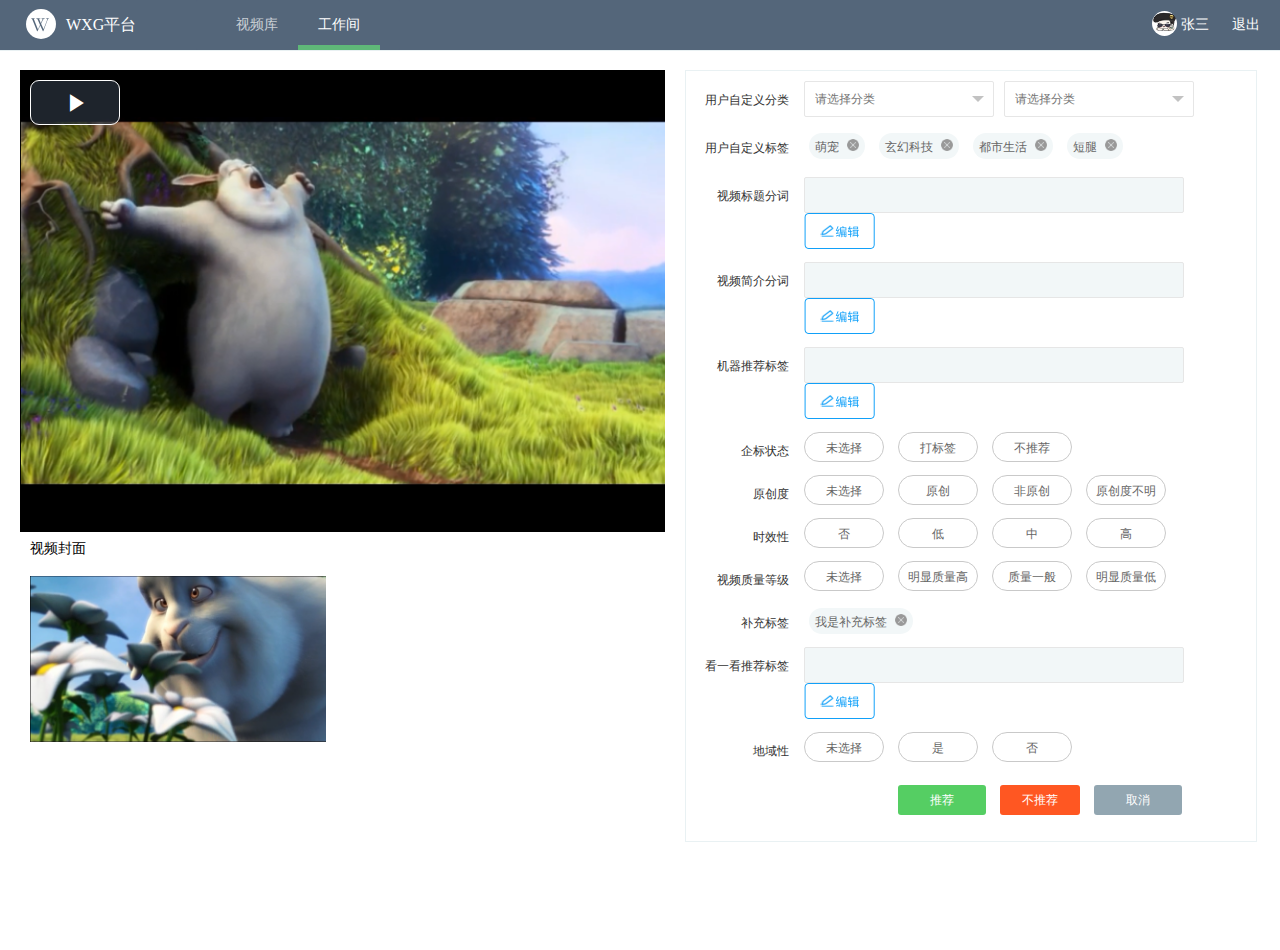
<file: videoform.html>
<!DOCTYPE html>
<html lang="en">

<head>
	<meta charset="UTF-8">
	<meta http-equiv="X-UA-Compatible" content="ie=edge">
	<title>视频审核</title>
	<link rel="stylesheet" href="./lib/layui/css/layui.css">
	<link rel="stylesheet" href="./css/reset.css">
	<link rel="stylesheet" href="./css/videoform.css">
	<script src="./lib/jquery-3.3.1.min.js"></script>
	<script src="./lib/layui/layui.all.js"></script>
	<script src="./lib/layui/layui.js"></script>
	<script src="./lib/layui/lay/modules/form.js"></script>


	<!-- 如果返回的视频格式video不支持在当前浏览器中播放就用flash播放 -->
	<link href="css/video-js.min.css" rel="stylesheet">
	<script src="lib/video.min.js"></script>
</head>

<body>
	<div class="header">
		<div class="logo"><span class="logopng"></span><a href="./vidLeoibrary.html">WXG平台</a></div>
		<ul class="layui-nav layui-bg-cyan">
			<li class="layui-nav-item"><a href="./videoLibrary.html">视频库</a></li>
			<li class="layui-nav-item  layui-this"><a href="workShop.html">工作间</a></li>
		</ul>
		<div class="userinfo">

			<img src="images/userytm.png" style="position: relative; top: 7px;width:25px;height:25px;border-radius: 15px;">
			<span class="username">张三</span>
			<a class="out" href="./index.html">退出</a>
		</div>
	</div>
	<div class="content clearfix">
		<div class="right fr">
			<div class="video fl">
				<video id="example_video_1" class="video-js vjs-default-skin" controls preload="none" poster="./images/12.jpg" data-setup="{}">
					<source src="./video/video.mp4">
					<track kind="captions" src="demo.captions.vtt" srclang="en" label="English"></track>
					<!-- Tracks need an ending tag thanks to IE9 -->
					<track kind="subtitles" src="demo.captions.vtt" srclang="en" label="English"></track>
					<!-- Tracks need an ending tag thanks to IE9 -->
					</video>
					<div class="picture">
						<h3>视频封面</h3>
						<img src="./images/11.png" alt="" width="296px" height="166px;">
					</div>
				</div>
			<div class="formdefault fl">
				<form class="layui-form" action="">
					<div class="layui-form-item">
						<label class="layui-form-label">用户自定义分类</label>
						<div class="layui-input-inline">
							<select name="quiz1">
								<option value="" selected="">请选择分类</option>
								<option value="爱情">爱情</option>
								<option value="惊悚">惊悚</option>
								<option value="古代">古代</option>
							</select>
						</div>
						<div class="layui-input-inline">
							<select name="quiz2">
								<option value="" selected="">请选择分类</option>
								<option value="神话">神话</option>
								<option value="香蜜沉沉烬如霜">香蜜沉沉烬如霜</option>
								<option value="成龙电影">成龙电影</option>
								<option value="甜蜜蜜">甜蜜蜜</option>
								<option value="支付宝">支付宝</option>
							</select>
						</div>
					</div>
					<div class="layui-form-item">
						<label class="layui-form-label">用户自定义标签</label>
						<div class="iconself">
							<span>萌宠</span>
							<i class="del"></i>
						</div>
						<div class="iconself">
							<span>玄幻科技</span>
							<i class="del"></i>
						</div>
						<div class="iconself">
							<span>都市生活</span>
							<i class="del"></i>
						</div>
						<div class="iconself">
							<span>短腿</span>
							<i class="del"></i>
						</div>
					</div>
					<div class="layui-form-item">
						<label class="layui-form-label">视频标题分词</label>
						<div class="layui-input-inline layinp">
							<input type="text" name="title" class="layui-input layui-disabled" disabled>
						</div>
						<a href="javascript:;" class="edit"></a>
					</div>
					<div class="layui-form-item">
						<label class="layui-form-label">视频简介分词</label>
						<div class="layui-input-inline layinp">
							<input type="text" name="title" class="layui-input layui-disabled" disabled>
						</div>
						<a href="javascript:;" class="edit"></a>
					</div>
					<div class="layui-form-item">
						<label class="layui-form-label">机器推荐标签</label>
						<div class="layui-input-inline layinp">
							<input type="text" name="title" class="layui-input layui-disabled" disabled>
						</div>
						<a href="javascript:;" class="edit"></a>
					</div>
					<div class="layui-form-item marbot">
						<label class="layui-form-label">企标状态</label>
						<button type="button" class="layui-btn layui-btn-radius layui-btn-primary selectbtn">未选择</button>
						<button type="button" class="layui-btn layui-btn-radius layui-btn-primary selectbtn">打标签</button>
						<button type="button" class="layui-btn layui-btn-radius layui-btn-primary selectbtn">不推荐</button>
					</div>
					<div class="layui-form-item marbot">
						<label class="layui-form-label">原创度</label>
						<button type="button" class="layui-btn layui-btn-radius layui-btn-primary selectbtn">未选择</button>
						<button type="button" class="layui-btn layui-btn-radius layui-btn-primary selectbtn">原创</button>
						<button type="button" class="layui-btn layui-btn-radius layui-btn-primary selectbtn">非原创</button>
						<button type="button" class="layui-btn layui-btn-radius layui-btn-primary selectbtn">原创度不明</button>
					</div>
					<div class="layui-form-item marbot">
						<label class="layui-form-label">时效性</label>
						<button type="button" class="layui-btn layui-btn-radius layui-btn-primary selectbtn">否</button>
						<button type="button" class="layui-btn layui-btn-radius layui-btn-primary selectbtn">低</button>
						<button type="button" class="layui-btn layui-btn-radius layui-btn-primary selectbtn">中</button>
						<button type="button" class="layui-btn layui-btn-radius layui-btn-primary selectbtn">高</button>
					</div>
					<div class="layui-form-item marbot">
						<label class="layui-form-label">视频质量等级</label>
						<button type="button" class="layui-btn layui-btn-radius layui-btn-primary selectbtn">未选择</button>
						<button type="button" class="layui-btn layui-btn-radius layui-btn-primary selectbtn">明显质量高</button>
						<button type="button" class="layui-btn layui-btn-radius layui-btn-primary selectbtn">质量一般</button>
						<button type="button" class="layui-btn layui-btn-radius layui-btn-primary selectbtn">明显质量低</button>
					</div>
					<div class="layui-form-item marbot">
						<label class="layui-form-label">补充标签</label>
						<div class="iconself">
							<span>我是补充标签</span>
							<i class="del"></i>
						</div>
					</div>
					<div class="layui-form-item">
						<label class="layui-form-label">看一看推荐标签</label>
						<div class="layui-input-inline layinp">
							<input type="text" name="title" class="layui-input layui-disabled" disabled>
						</div>
						<a href="javascript:;" class="edit"></a>
					</div>
					<div class="layui-form-item">
						<label class="layui-form-label marbot">地域性</label>
						<button type="button" class="layui-btn layui-btn-radius layui-btn-primary selectbtn">未选择</button>
						<button type="button" class="layui-btn layui-btn-radius layui-btn-primary selectbtn">是</button>
						<button type="button" class="layui-btn layui-btn-radius layui-btn-primary selectbtn">否</button>
					</div>
					<div class="layui-form-item">
						<div class="layui-input-block formsubmit">
						  <a class="layui-btn submitbtn" href="./workShop.html">推荐</a>
						  <a class="layui-btn layui-btn-danger alert" href="javascript:;">不推荐</a>
						  <a class="layui-btn cancelbtn">取消</a>
						</div>
					  </div>
				</form>
			</div>
		</div>
	</div>
</body>
<script src="./js/videoform.js"></script>

</html>
</file>
<file: lib/layui/css/layui.css>
/** layui-v2.3.0 MIT License By https://www.layui.com */
 .layui-inline,img{display:inline-block;vertical-align:middle}.layui-rate,li{list-style:none}h1,h2,h3,h4,h5,h6{font-weight:400}.layui-edge,.layui-header,.layui-inline,.layui-main{position:relative}.layui-btn,.layui-edge,.layui-inline,img{vertical-align:middle}.layui-btn,.layui-disabled,.layui-icon,.layui-unselect{-webkit-user-select:none;-ms-user-select:none;-moz-user-select:none}blockquote,body,button,dd,div,dl,dt,form,h1,h2,h3,h4,h5,h6,input,li,ol,p,pre,td,textarea,th,ul{margin:0;padding:0;-webkit-tap-highlight-color:rgba(0,0,0,0)}a:active,a:hover{outline:0}img{border:none}table{border-collapse:collapse;border-spacing:0}h4,h5,h6{font-size:100%}button,input,optgroup,option,select,textarea{font-family:inherit;font-size:inherit;font-style:inherit;font-weight:inherit;outline:0}pre{white-space:pre-wrap;white-space:-moz-pre-wrap;white-space:-pre-wrap;white-space:-o-pre-wrap;word-wrap:break-word}body{line-height:24px;font:14px Helvetica Neue,Helvetica,PingFang SC,\5FAE\8F6F\96C5\9ED1,Tahoma,Arial,sans-serif}hr{height:1px;margin:10px 0;border:0;clear:both}a{color:#333;text-decoration:none}a:hover{color:#777}a cite{font-style:normal;*cursor:pointer}.layui-border-box,.layui-border-box *{box-sizing:border-box}.layui-box,.layui-box *{box-sizing:content-box}.layui-clear{clear:both;*zoom:1}.layui-clear:after{content:'\20';clear:both;*zoom:1;display:block;height:0}.layui-inline{*display:inline;*zoom:1}.layui-edge{display:inline-block;width:0;height:0;border-width:6px;border-style:dashed;border-color:transparent;overflow:hidden}.layui-edge-top{top:-4px;border-bottom-color:#999;border-bottom-style:solid}.layui-edge-right{border-left-color:#999;border-left-style:solid}.layui-edge-bottom{top:2px;border-top-color:#999;border-top-style:solid}.layui-edge-left{border-right-color:#999;border-right-style:solid}.layui-elip{text-overflow:ellipsis;overflow:hidden;white-space:nowrap}.layui-disabled,.layui-disabled:hover{color:#d2d2d2!important;cursor:not-allowed!important}.layui-circle{border-radius:100%}.layui-show{display:block!important}.layui-hide{display:none!important}@font-face{font-family:layui-icon;src:url(../font/iconfont.eot?v=230);src:url(../font/iconfont.eot?v=230#iefix) format('embedded-opentype'),url(../font/iconfont.svg?v=230#iconfont) format('svg'),url(../font/iconfont.woff?v=230) format('woff'),url(../font/iconfont.ttf?v=230) format('truetype')}.layui-icon{font-family:layui-icon!important;font-size:16px;font-style:normal;-webkit-font-smoothing:antialiased;-moz-osx-font-smoothing:grayscale}.layui-icon-reply-fill:before{content:"\e611"}.layui-icon-set-fill:before{content:"\e614"}.layui-icon-menu-fill:before{content:"\e60f"}.layui-icon-search:before{content:"\e615"}.layui-icon-share:before{content:"\e641"}.layui-icon-set-sm:before{content:"\e620"}.layui-icon-engine:before{content:"\e628"}.layui-icon-close:before{content:"\1006"}.layui-icon-close-fill:before{content:"\1007"}.layui-icon-chart-screen:before{content:"\e629"}.layui-icon-star:before{content:"\e600"}.layui-icon-circle-dot:before{content:"\e617"}.layui-icon-chat:before{content:"\e606"}.layui-icon-release:before{content:"\e609"}.layui-icon-list:before{content:"\e60a"}.layui-icon-chart:before{content:"\e62c"}.layui-icon-ok-circle:before{content:"\1005"}.layui-icon-layim-theme:before{content:"\e61b"}.layui-icon-table:before{content:"\e62d"}.layui-icon-right:before{content:"\e602"}.layui-icon-left:before{content:"\e603"}.layui-icon-cart-simple:before{content:"\e698"}.layui-icon-face-cry:before{content:"\e69c"}.layui-icon-face-smile:before{content:"\e6af"}.layui-icon-survey:before{content:"\e6b2"}.layui-icon-tree:before{content:"\e62e"}.layui-icon-upload-circle:before{content:"\e62f"}.layui-icon-add-circle:before{content:"\e61f"}.layui-icon-download-circle:before{content:"\e601"}.layui-icon-templeate-1:before{content:"\e630"}.layui-icon-util:before{content:"\e631"}.layui-icon-face-surprised:before{content:"\e664"}.layui-icon-edit:before{content:"\e642"}.layui-icon-speaker:before{content:"\e645"}.layui-icon-down:before{content:"\e61a"}.layui-icon-file:before{content:"\e621"}.layui-icon-layouts:before{content:"\e632"}.layui-icon-rate-half:before{content:"\e6c9"}.layui-icon-add-circle-fine:before{content:"\e608"}.layui-icon-prev-circle:before{content:"\e633"}.layui-icon-read:before{content:"\e705"}.layui-icon-404:before{content:"\e61c"}.layui-icon-carousel:before{content:"\e634"}.layui-icon-help:before{content:"\e607"}.layui-icon-code-circle:before{content:"\e635"}.layui-icon-water:before{content:"\e636"}.layui-icon-username:before{content:"\e66f"}.layui-icon-find-fill:before{content:"\e670"}.layui-icon-about:before{content:"\e60b"}.layui-icon-location:before{content:"\e715"}.layui-icon-up:before{content:"\e619"}.layui-icon-pause:before{content:"\e651"}.layui-icon-date:before{content:"\e637"}.layui-icon-layim-uploadfile:before{content:"\e61d"}.layui-icon-delete:before{content:"\e640"}.layui-icon-play:before{content:"\e652"}.layui-icon-top:before{content:"\e604"}.layui-icon-friends:before{content:"\e612"}.layui-icon-refresh-3:before{content:"\e9aa"}.layui-icon-ok:before{content:"\e605"}.layui-icon-layer:before{content:"\e638"}.layui-icon-face-smile-fine:before{content:"\e60c"}.layui-icon-dollar:before{content:"\e659"}.layui-icon-group:before{content:"\e613"}.layui-icon-layim-download:before{content:"\e61e"}.layui-icon-picture-fine:before{content:"\e60d"}.layui-icon-link:before{content:"\e64c"}.layui-icon-diamond:before{content:"\e735"}.layui-icon-log:before{content:"\e60e"}.layui-icon-rate-solid:before{content:"\e67a"}.layui-icon-fonts-del:before{content:"\e64f"}.layui-icon-unlink:before{content:"\e64d"}.layui-icon-fonts-clear:before{content:"\e639"}.layui-icon-triangle-r:before{content:"\e623"}.layui-icon-circle:before{content:"\e63f"}.layui-icon-radio:before{content:"\e643"}.layui-icon-align-center:before{content:"\e647"}.layui-icon-align-right:before{content:"\e648"}.layui-icon-align-left:before{content:"\e649"}.layui-icon-loading-1:before{content:"\e63e"}.layui-icon-return:before{content:"\e65c"}.layui-icon-fonts-strong:before{content:"\e62b"}.layui-icon-upload:before{content:"\e67c"}.layui-icon-dialogue:before{content:"\e63a"}.layui-icon-video:before{content:"\e6ed"}.layui-icon-headset:before{content:"\e6fc"}.layui-icon-cellphone-fine:before{content:"\e63b"}.layui-icon-add-1:before{content:"\e654"}.layui-icon-face-smile-b:before{content:"\e650"}.layui-icon-fonts-html:before{content:"\e64b"}.layui-icon-form:before{content:"\e63c"}.layui-icon-cart:before{content:"\e657"}.layui-icon-camera-fill:before{content:"\e65d"}.layui-icon-tabs:before{content:"\e62a"}.layui-icon-fonts-code:before{content:"\e64e"}.layui-icon-fire:before{content:"\e756"}.layui-icon-set:before{content:"\e716"}.layui-icon-fonts-u:before{content:"\e646"}.layui-icon-triangle-d:before{content:"\e625"}.layui-icon-tips:before{content:"\e702"}.layui-icon-picture:before{content:"\e64a"}.layui-icon-more-vertical:before{content:"\e671"}.layui-icon-flag:before{content:"\e66c"}.layui-icon-loading:before{content:"\e63d"}.layui-icon-fonts-i:before{content:"\e644"}.layui-icon-refresh-1:before{content:"\e666"}.layui-icon-rmb:before{content:"\e65e"}.layui-icon-home:before{content:"\e68e"}.layui-icon-user:before{content:"\e770"}.layui-icon-notice:before{content:"\e667"}.layui-icon-login-weibo:before{content:"\e675"}.layui-icon-voice:before{content:"\e688"}.layui-icon-upload-drag:before{content:"\e681"}.layui-icon-login-qq:before{content:"\e676"}.layui-icon-snowflake:before{content:"\e6b1"}.layui-icon-file-b:before{content:"\e655"}.layui-icon-template:before{content:"\e663"}.layui-icon-auz:before{content:"\e672"}.layui-icon-console:before{content:"\e665"}.layui-icon-app:before{content:"\e653"}.layui-icon-prev:before{content:"\e65a"}.layui-icon-website:before{content:"\e7ae"}.layui-icon-next:before{content:"\e65b"}.layui-icon-component:before{content:"\e857"}.layui-icon-more:before{content:"\e65f"}.layui-icon-login-wechat:before{content:"\e677"}.layui-icon-shrink-right:before{content:"\e668"}.layui-icon-spread-left:before{content:"\e66b"}.layui-icon-camera:before{content:"\e660"}.layui-icon-note:before{content:"\e66e"}.layui-icon-refresh:before{content:"\e669"}.layui-icon-female:before{content:"\e661"}.layui-icon-male:before{content:"\e662"}.layui-icon-password:before{content:"\e673"}.layui-icon-senior:before{content:"\e674"}.layui-icon-theme:before{content:"\e66a"}.layui-icon-tread:before{content:"\e6c5"}.layui-icon-praise:before{content:"\e6c6"}.layui-icon-star-fill:before{content:"\e658"}.layui-icon-rate:before{content:"\e67b"}.layui-icon-template-1:before{content:"\e656"}.layui-icon-vercode:before{content:"\e679"}.layui-icon-cellphone:before{content:"\e678"}.layui-icon-screen-full:before{content:"\e622"}.layui-icon-screen-restore:before{content:"\e758"}.layui-main{width:1140px;margin:0 auto}.layui-header{z-index:1000;height:60px}.layui-header a:hover{transition:all .5s;-webkit-transition:all .5s}.layui-side{position:fixed;left:0;top:0;bottom:0;z-index:999;width:200px;overflow-x:hidden}.layui-side-scroll{position:relative;width:220px;height:100%;overflow-x:hidden}.layui-body{position:absolute;left:200px;right:0;top:0;bottom:0;z-index:998;width:auto;overflow:hidden;overflow-y:auto;box-sizing:border-box}.layui-layout-body{overflow:hidden}.layui-layout-admin .layui-header{background-color:#23262E}.layui-layout-admin .layui-side{top:60px;width:200px;overflow-x:hidden}.layui-layout-admin .layui-body{top:60px;bottom:44px}.layui-layout-admin .layui-main{width:auto;margin:0 15px}.layui-layout-admin .layui-footer{position:fixed;left:200px;right:0;bottom:0;height:44px;line-height:44px;padding:0 15px;background-color:#eee}.layui-layout-admin .layui-logo{position:absolute;left:0;top:0;width:200px;height:100%;line-height:60px;text-align:center;color:#009688;font-size:16px}.layui-layout-admin .layui-header .layui-nav{background:0 0}.layui-layout-left{position:absolute!important;left:200px;top:0}.layui-layout-right{position:absolute!important;right:0;top:0}.layui-container{position:relative;margin:0 auto;padding:0 15px;box-sizing:border-box}.layui-fluid{position:relative;margin:0 auto;padding:0 15px}.layui-row:after,.layui-row:before{content:'';display:block;clear:both}.layui-col-lg1,.layui-col-lg10,.layui-col-lg11,.layui-col-lg12,.layui-col-lg2,.layui-col-lg3,.layui-col-lg4,.layui-col-lg5,.layui-col-lg6,.layui-col-lg7,.layui-col-lg8,.layui-col-lg9,.layui-col-md1,.layui-col-md10,.layui-col-md11,.layui-col-md12,.layui-col-md2,.layui-col-md3,.layui-col-md4,.layui-col-md5,.layui-col-md6,.layui-col-md7,.layui-col-md8,.layui-col-md9,.layui-col-sm1,.layui-col-sm10,.layui-col-sm11,.layui-col-sm12,.layui-col-sm2,.layui-col-sm3,.layui-col-sm4,.layui-col-sm5,.layui-col-sm6,.layui-col-sm7,.layui-col-sm8,.layui-col-sm9,.layui-col-xs1,.layui-col-xs10,.layui-col-xs11,.layui-col-xs12,.layui-col-xs2,.layui-col-xs3,.layui-col-xs4,.layui-col-xs5,.layui-col-xs6,.layui-col-xs7,.layui-col-xs8,.layui-col-xs9{position:relative;display:block;box-sizing:border-box}.layui-col-xs1,.layui-col-xs10,.layui-col-xs11,.layui-col-xs12,.layui-col-xs2,.layui-col-xs3,.layui-col-xs4,.layui-col-xs5,.layui-col-xs6,.layui-col-xs7,.layui-col-xs8,.layui-col-xs9{float:left}.layui-col-xs1{width:8.33333333%}.layui-col-xs2{width:16.66666667%}.layui-col-xs3{width:25%}.layui-col-xs4{width:33.33333333%}.layui-col-xs5{width:41.66666667%}.layui-col-xs6{width:50%}.layui-col-xs7{width:58.33333333%}.layui-col-xs8{width:66.66666667%}.layui-col-xs9{width:75%}.layui-col-xs10{width:83.33333333%}.layui-col-xs11{width:91.66666667%}.layui-col-xs12{width:100%}.layui-col-xs-offset1{margin-left:8.33333333%}.layui-col-xs-offset2{margin-left:16.66666667%}.layui-col-xs-offset3{margin-left:25%}.layui-col-xs-offset4{margin-left:33.33333333%}.layui-col-xs-offset5{margin-left:41.66666667%}.layui-col-xs-offset6{margin-left:50%}.layui-col-xs-offset7{margin-left:58.33333333%}.layui-col-xs-offset8{margin-left:66.66666667%}.layui-col-xs-offset9{margin-left:75%}.layui-col-xs-offset10{margin-left:83.33333333%}.layui-col-xs-offset11{margin-left:91.66666667%}.layui-col-xs-offset12{margin-left:100%}@media screen and (max-width:768px){.layui-hide-xs{display:none!important}.layui-show-xs-block{display:block!important}.layui-show-xs-inline{display:inline!important}.layui-show-xs-inline-block{display:inline-block!important}}@media screen and (min-width:768px){.layui-container{width:750px}.layui-hide-sm{display:none!important}.layui-show-sm-block{display:block!important}.layui-show-sm-inline{display:inline!important}.layui-show-sm-inline-block{display:inline-block!important}.layui-col-sm1,.layui-col-sm10,.layui-col-sm11,.layui-col-sm12,.layui-col-sm2,.layui-col-sm3,.layui-col-sm4,.layui-col-sm5,.layui-col-sm6,.layui-col-sm7,.layui-col-sm8,.layui-col-sm9{float:left}.layui-col-sm1{width:8.33333333%}.layui-col-sm2{width:16.66666667%}.layui-col-sm3{width:25%}.layui-col-sm4{width:33.33333333%}.layui-col-sm5{width:41.66666667%}.layui-col-sm6{width:50%}.layui-col-sm7{width:58.33333333%}.layui-col-sm8{width:66.66666667%}.layui-col-sm9{width:75%}.layui-col-sm10{width:83.33333333%}.layui-col-sm11{width:91.66666667%}.layui-col-sm12{width:100%}.layui-col-sm-offset1{margin-left:8.33333333%}.layui-col-sm-offset2{margin-left:16.66666667%}.layui-col-sm-offset3{margin-left:25%}.layui-col-sm-offset4{margin-left:33.33333333%}.layui-col-sm-offset5{margin-left:41.66666667%}.layui-col-sm-offset6{margin-left:50%}.layui-col-sm-offset7{margin-left:58.33333333%}.layui-col-sm-offset8{margin-left:66.66666667%}.layui-col-sm-offset9{margin-left:75%}.layui-col-sm-offset10{margin-left:83.33333333%}.layui-col-sm-offset11{margin-left:91.66666667%}.layui-col-sm-offset12{margin-left:100%}}@media screen and (min-width:992px){.layui-container{width:970px}.layui-hide-md{display:none!important}.layui-show-md-block{display:block!important}.layui-show-md-inline{display:inline!important}.layui-show-md-inline-block{display:inline-block!important}.layui-col-md1,.layui-col-md10,.layui-col-md11,.layui-col-md12,.layui-col-md2,.layui-col-md3,.layui-col-md4,.layui-col-md5,.layui-col-md6,.layui-col-md7,.layui-col-md8,.layui-col-md9{float:left}.layui-col-md1{width:8.33333333%}.layui-col-md2{width:16.66666667%}.layui-col-md3{width:25%}.layui-col-md4{width:33.33333333%}.layui-col-md5{width:41.66666667%}.layui-col-md6{width:50%}.layui-col-md7{width:58.33333333%}.layui-col-md8{width:66.66666667%}.layui-col-md9{width:75%}.layui-col-md10{width:83.33333333%}.layui-col-md11{width:91.66666667%}.layui-col-md12{width:100%}.layui-col-md-offset1{margin-left:8.33333333%}.layui-col-md-offset2{margin-left:16.66666667%}.layui-col-md-offset3{margin-left:25%}.layui-col-md-offset4{margin-left:33.33333333%}.layui-col-md-offset5{margin-left:41.66666667%}.layui-col-md-offset6{margin-left:50%}.layui-col-md-offset7{margin-left:58.33333333%}.layui-col-md-offset8{margin-left:66.66666667%}.layui-col-md-offset9{margin-left:75%}.layui-col-md-offset10{margin-left:83.33333333%}.layui-col-md-offset11{margin-left:91.66666667%}.layui-col-md-offset12{margin-left:100%}}@media screen and (min-width:1200px){.layui-container{width:1170px}.layui-hide-lg{display:none!important}.layui-show-lg-block{display:block!important}.layui-show-lg-inline{display:inline!important}.layui-show-lg-inline-block{display:inline-block!important}.layui-col-lg1,.layui-col-lg10,.layui-col-lg11,.layui-col-lg12,.layui-col-lg2,.layui-col-lg3,.layui-col-lg4,.layui-col-lg5,.layui-col-lg6,.layui-col-lg7,.layui-col-lg8,.layui-col-lg9{float:left}.layui-col-lg1{width:8.33333333%}.layui-col-lg2{width:16.66666667%}.layui-col-lg3{width:25%}.layui-col-lg4{width:33.33333333%}.layui-col-lg5{width:41.66666667%}.layui-col-lg6{width:50%}.layui-col-lg7{width:58.33333333%}.layui-col-lg8{width:66.66666667%}.layui-col-lg9{width:75%}.layui-col-lg10{width:83.33333333%}.layui-col-lg11{width:91.66666667%}.layui-col-lg12{width:100%}.layui-col-lg-offset1{margin-left:8.33333333%}.layui-col-lg-offset2{margin-left:16.66666667%}.layui-col-lg-offset3{margin-left:25%}.layui-col-lg-offset4{margin-left:33.33333333%}.layui-col-lg-offset5{margin-left:41.66666667%}.layui-col-lg-offset6{margin-left:50%}.layui-col-lg-offset7{margin-left:58.33333333%}.layui-col-lg-offset8{margin-left:66.66666667%}.layui-col-lg-offset9{margin-left:75%}.layui-col-lg-offset10{margin-left:83.33333333%}.layui-col-lg-offset11{margin-left:91.66666667%}.layui-col-lg-offset12{margin-left:100%}}.layui-col-space1{margin:-.5px}.layui-col-space1>*{padding:.5px}.layui-col-space3{margin:-1.5px}.layui-col-space3>*{padding:1.5px}.layui-col-space5{margin:-2.5px}.layui-col-space5>*{padding:2.5px}.layui-col-space8{margin:-3.5px}.layui-col-space8>*{padding:3.5px}.layui-col-space10{margin:-5px}.layui-col-space10>*{padding:5px}.layui-col-space12{margin:-6px}.layui-col-space12>*{padding:6px}.layui-col-space15{margin:-7.5px}.layui-col-space15>*{padding:7.5px}.layui-col-space18{margin:-9px}.layui-col-space18>*{padding:9px}.layui-col-space20{margin:-10px}.layui-col-space20>*{padding:10px}.layui-col-space22{margin:-11px}.layui-col-space22>*{padding:11px}.layui-col-space25{margin:-12.5px}.layui-col-space25>*{padding:12.5px}.layui-col-space30{margin:-15px}.layui-col-space30>*{padding:15px}.layui-btn,.layui-input,.layui-select,.layui-textarea,.layui-upload-button{outline:0;-webkit-appearance:none;transition:all .3s;-webkit-transition:all .3s;box-sizing:border-box}.layui-elem-quote{margin-bottom:10px;padding:15px;line-height:22px;border-left:5px solid #009688;border-radius:0 2px 2px 0;background-color:#f2f2f2}.layui-quote-nm{border-style:solid;border-width:1px 1px 1px 5px;background:0 0}.layui-elem-field{margin-bottom:10px;padding:0;border-width:1px;border-style:solid}.layui-elem-field legend{margin-left:20px;padding:0 10px;font-size:20px;font-weight:300}.layui-field-title{margin:10px 0 20px;border-width:1px 0 0}.layui-field-box{padding:10px 15px}.layui-field-title .layui-field-box{padding:10px 0}.layui-progress{position:relative;height:6px;border-radius:20px;background-color:#e2e2e2}.layui-progress-bar{position:absolute;left:0;top:0;width:0;max-width:100%;height:6px;border-radius:20px;text-align:right;background-color:#5FB878;transition:all .3s;-webkit-transition:all .3s}.layui-progress-big,.layui-progress-big .layui-progress-bar{height:18px;line-height:18px}.layui-progress-text{position:relative;top:-20px;line-height:18px;font-size:12px;color:#666}.layui-progress-big .layui-progress-text{position:static;padding:0 10px;color:#fff}.layui-collapse{border-width:1px;border-style:solid;border-radius:2px}.layui-colla-content,.layui-colla-item{border-top-width:1px;border-top-style:solid}.layui-colla-item:first-child{border-top:none}.layui-colla-title{position:relative;height:42px;line-height:42px;padding:0 15px 0 35px;color:#333;background-color:#f2f2f2;cursor:pointer;font-size:14px;overflow:hidden}.layui-colla-content{display:none;padding:10px 15px;line-height:22px;color:#666}.layui-colla-icon{position:absolute;left:15px;top:0;font-size:14px}.layui-card-body,.layui-card-header,.layui-form-label,.layui-form-mid,.layui-form-select,.layui-input-block,.layui-input-inline,.layui-textarea{position:relative}.layui-card{margin-bottom:15px;border-radius:2px;background-color:#fff;box-shadow:0 1px 2px 0 rgba(0,0,0,.05)}.layui-card:last-child{margin-bottom:0}.layui-card-header{height:42px;line-height:42px;padding:0 15px;border-bottom:1px solid #f6f6f6;color:#333;border-radius:2px 2px 0 0;font-size:14px}.layui-bg-black,.layui-bg-blue,.layui-bg-cyan,.layui-bg-green,.layui-bg-orange,.layui-bg-red{color:#fff!important}.layui-card-body{padding:10px 15px;line-height:24px}.layui-card-body[pad15]{padding:15px}.layui-card-body[pad20]{padding:20px}.layui-card-body .layui-table{margin:5px 0}.layui-card .layui-tab{margin:0}.layui-panel-window{position:relative;padding:15px;border-radius:0;border-top:5px solid #E6E6E6;background-color:#fff}.layui-bg-red{background-color:#FF5722!important}.layui-bg-orange{background-color:#FFB800!important}.layui-bg-green{background-color:#009688!important}.layui-bg-cyan{background-color:#2F4056!important}.layui-bg-blue{background-color:#1E9FFF!important}.layui-bg-black{background-color:#393D49!important}.layui-bg-gray{background-color:#eee!important;color:#666!important}.layui-badge-rim,.layui-colla-content,.layui-colla-item,.layui-collapse,.layui-elem-field,.layui-form-pane .layui-form-item[pane],.layui-form-pane .layui-form-label,.layui-input,.layui-layedit,.layui-layedit-tool,.layui-quote-nm,.layui-select,.layui-tab-bar,.layui-tab-card,.layui-tab-title,.layui-tab-title .layui-this:after,.layui-textarea{border-color:#e6e6e6}.layui-timeline-item:before,hr{background-color:#e6e6e6}.layui-text{line-height:22px;font-size:14px;color:#666}.layui-text h1,.layui-text h2,.layui-text h3{font-weight:500;color:#333}.layui-text h1{font-size:30px}.layui-text h2{font-size:24px}.layui-text h3{font-size:18px}.layui-text a:not(.layui-btn){color:#01AAED}.layui-text a:not(.layui-btn):hover{text-decoration:underline}.layui-text ul{padding:5px 0 5px 15px}.layui-text ul li{margin-top:5px;list-style-type:disc}.layui-text em,.layui-word-aux{color:#999!important;padding:0 5px!important}.layui-btn{display:inline-block;height:30px;line-height:30px;width:80px; text-align:center;background-color:#009688;color:#fff;white-space:nowrap;text-align:center;font-size:12px;border:none;border-radius:2px;cursor:pointer}.layui-btn:hover{opacity:.8;filter:alpha(opacity=80);color:#fff}.layui-btn:active{opacity:1;filter:alpha(opacity=100)}.layui-btn+.layui-btn{margin-left:10px}.layui-btn-container{font-size:0}.layui-btn-container .layui-btn{margin-right:10px;margin-bottom:10px}.layui-btn-container .layui-btn+.layui-btn{margin-left:0}.layui-table .layui-btn-container .layui-btn{margin-bottom:9px}.layui-btn-radius{border-radius:100px}.layui-btn .layui-icon{margin-right:3px;font-size:18px;vertical-align:bottom;vertical-align:middle\9}.layui-btn-primary{border:1px solid #C9C9C9;background-color:#fff;color:#666}.layui-btn-primary:hover{border-color:#009688;color:#333}.layui-btn-normal{background-color:#1E9FFF}.layui-btn-warm{background-color:#FFB800}.layui-btn-danger{background-color:#FF5722}.layui-btn-disabled,.layui-btn-disabled:active,.layui-btn-disabled:hover{border:1px solid #e6e6e6;background-color:#FBFBFB;color:#C9C9C9;cursor:not-allowed;opacity:1}.layui-btn-lg{height:44px;line-height:44px;padding:0 25px;font-size:16px}.layui-btn-sm{height:30px;line-height:30px;padding:0 10px;font-size:12px}.layui-btn-sm i{font-size:16px!important}.layui-btn-xs{height:22px;line-height:22px;padding:0 5px;font-size:12px}.layui-btn-xs i{font-size:14px!important}.layui-btn-group{display:inline-block;vertical-align:middle;font-size:0}.layui-btn-group .layui-btn{margin-left:0!important;margin-right:0!important;border-left:1px solid rgba(255,255,255,.5);border-radius:0}.layui-btn-group .layui-btn-primary{border-left:none}.layui-btn-group .layui-btn-primary:hover{border-color:#C9C9C9;color:#009688}.layui-btn-group .layui-btn:first-child{border-left:none;border-radius:2px 0 0 2px}.layui-btn-group .layui-btn-primary:first-child{border-left:1px solid #c9c9c9}.layui-btn-group .layui-btn:last-child{border-radius:0 2px 2px 0}.layui-btn-group .layui-btn+.layui-btn{margin-left:0}.layui-btn-group+.layui-btn-group{margin-left:10px}.layui-btn-fluid{width:100%}.layui-input,.layui-select,.layui-textarea{height:36px;line-height:1.3;line-height:36px;border-width:1px;border-style:solid;background-color:#fff;border-radius:2px}.layui-input::-webkit-input-placeholder,.layui-select::-webkit-input-placeholder,.layui-textarea::-webkit-input-placeholder{line-height:1.3}.layui-input,.layui-textarea{display:block;width:100%;padding-left:10px}.layui-input:hover,.layui-textarea:hover{border-color:#D2D2D2!important}.layui-input:focus,.layui-textarea:focus{border-color:#C9C9C9!important}.layui-textarea{min-height:100px;height:auto;line-height:20px;padding:6px 10px;resize:vertical}.layui-select{padding:0 10px}.layui-form input[type=checkbox],.layui-form input[type=radio],.layui-form select{display:none}.layui-form [lay-ignore]{display:initial}.layui-form-item{margin-bottom:10px;clear:both;*zoom:1}.layui-form-item:after{content:'\20';clear:both;*zoom:1;display:block;height:0}.layui-form-label{float:left;display:block;padding:9px 15px;width:80px;font-weight:400;line-height:20px;text-align:right}.layui-form-label-col{display:block;float:none;padding:9px 0;line-height:20px;text-align:left}.layui-form-item .layui-inline{margin-bottom:5px;margin-right:10px}.layui-input-block{margin-left:110px;min-height:36px}.layui-input-inline{display:inline-block;vertical-align:middle}.layui-form-item .layui-input-inline{float:left;width:190px;margin-right:10px}.layui-form-text .layui-input-inline{width:auto}.layui-form-mid{float:left;display:block;padding:9px 0!important;line-height:20px;margin-right:10px}.layui-form-danger+.layui-form-select .layui-input,.layui-form-danger:focus{border-color:#FF5722!important}.layui-form-select .layui-input{padding-right:30px;cursor:pointer}.layui-form-select .layui-edge{position:absolute;right:10px;top:50%;margin-top:-3px;cursor:pointer;border-width:6px;border-top-color:#c2c2c2;border-top-style:solid;transition:all .3s;-webkit-transition:all .3s}.layui-form-select dl{display:none;position:absolute;left:0;top:42px;padding:5px 0;z-index:999;min-width:100%;border:1px solid #d2d2d2;max-height:300px;overflow-y:auto;background-color:#fff;border-radius:2px;box-shadow:0 2px 4px rgba(0,0,0,.12);box-sizing:border-box}.layui-form-select dl dd,.layui-form-select dl dt{padding:0 10px;line-height:36px;white-space:nowrap;overflow:hidden;text-overflow:ellipsis}.layui-form-select dl dt{font-size:12px;color:#999}.layui-form-select dl dd{cursor:pointer}.layui-form-select dl dd:hover{background-color:#f2f2f2}.layui-form-select .layui-select-group dd{padding-left:20px}.layui-form-select dl dd.layui-select-tips{padding-left:10px!important;color:#999}.layui-form-select dl dd.layui-this{background-color:#5FB878;color:#fff}.layui-form-checkbox,.layui-form-select dl dd.layui-disabled{background-color:#fff}.layui-form-selected dl{display:block}.layui-form-checkbox,.layui-form-checkbox *,.layui-form-switch{display:inline-block;vertical-align:middle}.layui-form-selected .layui-edge{margin-top:-9px;-webkit-transform:rotate(180deg);transform:rotate(180deg);margin-top:-3px\9}:root .layui-form-selected .layui-edge{margin-top:-9px\0/IE9}.layui-form-selectup dl{top:auto;bottom:42px}.layui-select-none{margin:5px 0;text-align:center;color:#999}.layui-select-disabled .layui-disabled{border-color:#eee!important}.layui-select-disabled .layui-edge{border-top-color:#d2d2d2}.layui-form-checkbox{position:relative;height:30px;line-height:30px;margin-right:10px;padding-right:30px;cursor:pointer;font-size:0;-webkit-transition:.1s linear;transition:.1s linear;box-sizing:border-box}.layui-form-checkbox span{padding:0 10px;height:100%;font-size:14px;border-radius:2px 0 0 2px;background-color:#d2d2d2;color:#fff;overflow:hidden;white-space:nowrap;text-overflow:ellipsis}.layui-form-checkbox:hover span{background-color:#c2c2c2}.layui-form-checkbox i{position:absolute;right:0;top:0;width:30px;height:28px;border:1px solid #d2d2d2;border-left:none;border-radius:0 2px 2px 0;color:#fff;font-size:20px;text-align:center}.layui-form-checkbox:hover i{border-color:#c2c2c2;color:#c2c2c2}.layui-form-checked,.layui-form-checked:hover{border-color:#5FB878}.layui-form-checked span,.layui-form-checked:hover span{background-color:#5FB878}.layui-form-checked i,.layui-form-checked:hover i{color:#5FB878}.layui-form-item .layui-form-checkbox{margin-top:4px}.layui-form-checkbox[lay-skin=primary]{height:auto!important;line-height:normal!important;border:none!important;margin-right:0;padding-right:0;background:0 0}.layui-form-checkbox[lay-skin=primary] span{float:right;padding-right:15px;line-height:18px;background:0 0;color:#666}.layui-form-checkbox[lay-skin=primary] i{position:relative;top:0;width:16px;height:16px;line-height:16px;border:1px solid #d2d2d2;font-size:12px;border-radius:2px;background-color:#fff;-webkit-transition:.1s linear;transition:.1s linear}.layui-form-checkbox[lay-skin=primary]:hover i{border-color:#5FB878;color:#fff}.layui-form-checked[lay-skin=primary] i{border-color:#5FB878;background-color:#5FB878;color:#fff}.layui-checkbox-disbaled[lay-skin=primary] span{background:0 0!important;color:#c2c2c2}.layui-checkbox-disbaled[lay-skin=primary]:hover i{border-color:#d2d2d2}.layui-form-item .layui-form-checkbox[lay-skin=primary]{margin-top:10px}.layui-form-switch{position:relative;height:22px;line-height:22px;min-width:35px;padding:0 5px;margin-top:8px;border:1px solid #d2d2d2;border-radius:20px;cursor:pointer;background-color:#fff;-webkit-transition:.1s linear;transition:.1s linear}.layui-form-switch i{position:absolute;left:5px;top:3px;width:16px;height:16px;border-radius:20px;background-color:#d2d2d2;-webkit-transition:.1s linear;transition:.1s linear}.layui-form-switch em{position:relative;top:0;width:25px;margin-left:21px;padding:0!important;text-align:center!important;color:#999!important;font-style:normal!important;font-size:12px}.layui-form-onswitch{border-color:#5FB878;background-color:#5FB878}.layui-checkbox-disbaled,.layui-checkbox-disbaled i{border-color:#e2e2e2!important}.layui-form-onswitch i{left:100%;margin-left:-21px;background-color:#fff}.layui-form-onswitch em{margin-left:5px;margin-right:21px;color:#fff!important}.layui-checkbox-disbaled span{background-color:#e2e2e2!important}.layui-checkbox-disbaled:hover i{color:#fff!important}[lay-radio]{display:none}.layui-form-radio,.layui-form-radio *{display:inline-block;vertical-align:middle}.layui-form-radio{line-height:28px;margin:6px 10px 0 0;padding-right:10px;cursor:pointer;font-size:0}.layui-form-radio *{font-size:14px}.layui-form-radio>i{margin-right:8px;font-size:22px;color:#c2c2c2}.layui-form-radio>i:hover,.layui-form-radioed>i{color:#5FB878}.layui-radio-disbaled>i{color:#e2e2e2!important}.layui-form-pane .layui-form-label{width:110px;padding:8px 15px;height:38px;line-height:20px;border-width:1px;border-style:solid;border-radius:2px 0 0 2px;text-align:center;background-color:#FBFBFB;overflow:hidden;white-space:nowrap;text-overflow:ellipsis;box-sizing:border-box}.layui-form-pane .layui-input-inline{margin-left:-1px}.layui-form-pane .layui-input-block{margin-left:110px;left:-1px}.layui-form-pane .layui-input{border-radius:0 2px 2px 0}.layui-form-pane .layui-form-text .layui-form-label{float:none;width:100%;border-radius:2px;box-sizing:border-box;text-align:left}.layui-form-pane .layui-form-text .layui-input-inline{display:block;margin:0;top:-1px;clear:both}.layui-form-pane .layui-form-text .layui-input-block{margin:0;left:0;top:-1px}.layui-form-pane .layui-form-text .layui-textarea{min-height:100px;border-radius:0 0 2px 2px}.layui-form-pane .layui-form-checkbox{margin:4px 0 4px 10px}.layui-form-pane .layui-form-radio,.layui-form-pane .layui-form-switch{margin-top:6px;margin-left:10px}.layui-form-pane .layui-form-item[pane]{position:relative;border-width:1px;border-style:solid}.layui-form-pane .layui-form-item[pane] .layui-form-label{position:absolute;left:0;top:0;height:100%;border-width:0 1px 0 0}.layui-form-pane .layui-form-item[pane] .layui-input-inline{margin-left:110px}@media screen and (max-width:450px){.layui-form-item .layui-form-label{text-overflow:ellipsis;overflow:hidden;white-space:nowrap}.layui-form-item .layui-inline{display:block;margin-right:0;margin-bottom:20px;clear:both}.layui-form-item .layui-inline:after{content:'\20';clear:both;display:block;height:0}.layui-form-item .layui-input-inline{display:block;float:none;left:-3px;width:auto;margin:0 0 10px 112px}.layui-form-item .layui-input-inline+.layui-form-mid{margin-left:110px;top:-5px;padding:0}.layui-form-item .layui-form-checkbox{margin-right:5px;margin-bottom:5px}}.layui-layedit{border-width:1px;border-style:solid;border-radius:2px}.layui-layedit-tool{padding:3px 5px;border-bottom-width:1px;border-bottom-style:solid;font-size:0}.layedit-tool-fixed{position:fixed;top:0;border-top:1px solid #e2e2e2}.layui-layedit-tool .layedit-tool-mid,.layui-layedit-tool .layui-icon{display:inline-block;vertical-align:middle;text-align:center;font-size:14px}.layui-layedit-tool .layui-icon{position:relative;width:32px;height:30px;line-height:30px;margin:3px 5px;color:#777;cursor:pointer;border-radius:2px}.layui-layedit-tool .layui-icon:hover{color:#393D49}.layui-layedit-tool .layui-icon:active{color:#000}.layui-layedit-tool .layedit-tool-active{background-color:#e2e2e2;color:#000}.layui-layedit-tool .layui-disabled,.layui-layedit-tool .layui-disabled:hover{color:#d2d2d2;cursor:not-allowed}.layui-layedit-tool .layedit-tool-mid{width:1px;height:18px;margin:0 10px;background-color:#d2d2d2}.layedit-tool-html{width:50px!important;font-size:30px!important}.layedit-tool-b,.layedit-tool-code,.layedit-tool-help{font-size:16px!important}.layedit-tool-d,.layedit-tool-face,.layedit-tool-image,.layedit-tool-unlink{font-size:18px!important}.layedit-tool-image input{position:absolute;font-size:0;left:0;top:0;width:100%;height:100%;opacity:.01;filter:Alpha(opacity=1);cursor:pointer}.layui-layedit-iframe iframe{display:block;width:100%}#LAY_layedit_code{overflow:hidden}.layui-laypage{display:inline-block;*display:inline;*zoom:1;vertical-align:middle;margin:10px 0;font-size:0}.layui-laypage>a:first-child,.layui-laypage>a:first-child em{border-radius:2px 0 0 2px}.layui-laypage>a:last-child,.layui-laypage>a:last-child em{border-radius:0 2px 2px 0}.layui-laypage>:first-child{margin-left:0!important}.layui-laypage>:last-child{margin-right:0!important}.layui-laypage a,.layui-laypage button,.layui-laypage input,.layui-laypage select,.layui-laypage span{border:1px solid #e2e2e2}.layui-laypage a,.layui-laypage span{display:inline-block;*display:inline;*zoom:1;vertical-align:middle;padding:0 15px;height:28px;line-height:28px;margin:0 -1px 5px 0;background-color:#fff;color:#333;font-size:12px}.layui-laypage a:hover{color:#009688}.layui-laypage em{font-style:normal}.layui-laypage .layui-laypage-spr{color:#999;font-weight:700}.layui-laypage a{text-decoration:none}.layui-laypage .layui-laypage-curr{position:relative}.layui-laypage .layui-laypage-curr em{position:relative;color:#fff}.layui-laypage .layui-laypage-curr .layui-laypage-em{position:absolute;left:-1px;top:-1px;padding:1px;width:100%;height:100%;background-color:#009688}.layui-laypage-em{border-radius:2px}.layui-laypage-next em,.layui-laypage-prev em{font-family:Sim sun;font-size:16px}.layui-laypage .layui-laypage-count,.layui-laypage .layui-laypage-limits,.layui-laypage .layui-laypage-refresh,.layui-laypage .layui-laypage-skip{margin-left:10px;margin-right:10px;padding:0;border:none}.layui-laypage .layui-laypage-limits,.layui-laypage .layui-laypage-refresh{vertical-align:top}.layui-laypage .layui-laypage-refresh i{font-size:18px;cursor:pointer}.layui-laypage select{height:22px;padding:3px;border-radius:2px;cursor:pointer}.layui-laypage .layui-laypage-skip{height:30px;line-height:30px;color:#999}.layui-laypage button,.layui-laypage input{height:30px;line-height:30px;border-radius:2px;vertical-align:top;background-color:#fff;box-sizing:border-box}.layui-laypage input{display:inline-block;width:40px;margin:0 10px;padding:0 3px;text-align:center}.layui-laypage input:focus,.layui-laypage select:focus{border-color:#009688!important}.layui-laypage button{margin-left:10px;padding:0 10px;cursor:pointer}.layui-table,.layui-table-view{margin:10px 0}.layui-flow-more{margin:10px 0;text-align:center;color:#999;font-size:14px}.layui-flow-more a{height:32px;line-height:32px}.layui-flow-more a *{display:inline-block;vertical-align:top}.layui-flow-more a cite{padding:0 20px;border-radius:3px;background-color:#eee;color:#333;font-style:normal}.layui-flow-more a cite:hover{opacity:.8}.layui-flow-more a i{font-size:30px;color:#737383}.layui-table{width:100%;background-color:#fff;color:#666}.layui-table tr{transition:all .3s;-webkit-transition:all .3s}.layui-table th{text-align:left;font-weight:400}.layui-table tbody tr:hover,.layui-table thead tr,.layui-table-click,.layui-table-header,.layui-table-hover,.layui-table-mend,.layui-table-patch,.layui-table-tool,.layui-table[lay-even] tr:nth-child(even){background-color:#f2f2f2}.layui-table td,.layui-table th,.layui-table-fixed-r,.layui-table-header,.layui-table-page,.layui-table-tips-main,.layui-table-tool,.layui-table-view,.layui-table[lay-skin=line],.layui-table[lay-skin=row]{border-width:1px;border-style:solid;border-color:#e6e6e6}.layui-table td,.layui-table th{position:relative;padding:9px 15px;min-height:20px;line-height:20px;font-size:14px}.layui-table[lay-skin=line] td,.layui-table[lay-skin=line] th{border-width:0 0 1px}.layui-table[lay-skin=row] td,.layui-table[lay-skin=row] th{border-width:0 1px 0 0}.layui-table[lay-skin=nob] td,.layui-table[lay-skin=nob] th{border:none}.layui-table img{max-width:100px}.layui-table[lay-size=lg] td,.layui-table[lay-size=lg] th{padding:15px 30px}.layui-table-view .layui-table[lay-size=lg] .layui-table-cell{height:40px;line-height:40px}.layui-table[lay-size=sm] td,.layui-table[lay-size=sm] th{font-size:12px;padding:5px 10px}.layui-table-view .layui-table[lay-size=sm] .layui-table-cell{height:20px;line-height:20px}.layui-table[lay-data]{display:none}.layui-table-box,.layui-table-view{position:relative;overflow:hidden}.layui-table-view .layui-table{position:relative;width:auto;margin:0}.layui-table-body,.layui-table-header .layui-table,.layui-table-page{margin-bottom:-1px}.layui-table-view .layui-table[lay-skin=line]{border-width:0 1px 0 0}.layui-table-view .layui-table[lay-skin=row]{border-width:0 0 1px}.layui-table-view .layui-table td,.layui-table-view .layui-table th{padding:5px 0;border-top:none;border-left:none}.layui-table-view .layui-table td{cursor:default}.layui-table-view .layui-form-checkbox[lay-skin=primary] i{width:18px;height:18px}.layui-table-header{border-width:0 0 1px;overflow:hidden}.layui-table-sort{width:10px;height:20px;margin-left:5px;cursor:pointer!important}.layui-table-sort .layui-edge{position:absolute;left:5px;border-width:5px}.layui-table-sort .layui-table-sort-asc{top:4px;border-top:none;border-bottom-style:solid;border-bottom-color:#b2b2b2}.layui-table-sort .layui-table-sort-asc:hover{border-bottom-color:#666}.layui-table-sort .layui-table-sort-desc{bottom:4px;border-bottom:none;border-top-style:solid;border-top-color:#b2b2b2}.layui-table-sort .layui-table-sort-desc:hover{border-top-color:#666}.layui-table-sort[lay-sort=asc] .layui-table-sort-asc{border-bottom-color:#000}.layui-table-sort[lay-sort=desc] .layui-table-sort-desc{border-top-color:#000}.layui-table-cell{height:28px;line-height:28px;padding:0 15px;position:relative;overflow:hidden;text-overflow:ellipsis;white-space:nowrap;box-sizing:border-box}.layui-table-cell .layui-form-checkbox[lay-skin=primary],.layui-table-cell .layui-form-radio[lay-skin=primary]{top:-1px;vertical-align:middle}.layui-table-cell .layui-form-radio{padding-right:0}.layui-table-cell .layui-form-radio>i{margin-right:0}.layui-table-cell .layui-table-link{color:#01AAED}.laytable-cell-checkbox,.laytable-cell-numbers,.laytable-cell-radio,.laytable-cell-space{padding:0;text-align:center}.layui-table-body{position:relative;overflow:auto;margin-right:-1px}.layui-table-body .layui-none{line-height:40px;text-align:center;color:#999}.layui-table-fixed{position:absolute;left:0;top:0}.layui-table-fixed .layui-table-body{overflow:hidden}.layui-table-fixed-l{box-shadow:0 -1px 8px rgba(0,0,0,.08)}.layui-table-fixed-r{left:auto;right:-1px;border-width:0 0 0 1px;box-shadow:-1px 0 8px rgba(0,0,0,.08)}.layui-table-fixed-r .layui-table-header{position:relative;overflow:visible}.layui-table-mend{position:absolute;right:-49px;top:0;height:100%;width:50px}.layui-table-tool{position:relative;width:100%;height:50px;line-height:30px;padding:10px 15px;border-width:0 0 1px}.layui-table-page{position:relative;width:100%;padding:7px 7px 0;border-width:1px 0 0;height:41px;font-size:12px}.layui-table-page>div{height:26px}.layui-table-page .layui-laypage{margin:0}.layui-table-page .layui-laypage a,.layui-table-page .layui-laypage span{height:26px;line-height:26px;margin-bottom:10px;border:none;background:0 0}.layui-table-page .layui-laypage a,.layui-table-page .layui-laypage span.layui-laypage-curr{padding:0 12px}.layui-table-page .layui-laypage span{margin-left:0;padding:0}.layui-table-page .layui-laypage .layui-laypage-prev{margin-left:-7px!important}.layui-table-page .layui-laypage .layui-laypage-curr .layui-laypage-em{left:0;top:0;padding:0}.layui-table-page .layui-laypage button,.layui-table-page .layui-laypage input{height:26px;line-height:26px}.layui-table-page .layui-laypage input{width:40px}.layui-table-page .layui-laypage button{padding:0 10px}.layui-table-page select{height:18px}.layui-table-view select[lay-ignore]{display:inline-block}.layui-table-patch .layui-table-cell{padding:0;width:30px}.layui-table-edit{position:absolute;left:0;top:0;width:100%;height:100%;padding:0 14px 1px;border-radius:0;box-shadow:1px 1px 20px rgba(0,0,0,.15)}.layui-table-edit:focus{border-color:#5FB878!important}select.layui-table-edit{padding:0 0 0 10px;border-color:#C9C9C9}.layui-table-view .layui-form-checkbox,.layui-table-view .layui-form-radio,.layui-table-view .layui-form-switch{top:0;margin:0;box-sizing:content-box}.layui-table-view .layui-form-checkbox{top:-1px;height:26px;line-height:26px}body .layui-table-tips .layui-layer-content{background:0 0;padding:0;box-shadow:0 1px 6px rgba(0,0,0,.1)}.layui-table-tips-main{margin:-44px 0 0 -1px;max-height:150px;padding:8px 15px;font-size:14px;overflow-y:scroll;background-color:#fff;color:#333}.layui-table-tips-c{position:absolute;right:-3px;top:-12px;width:18px;height:18px;padding:3px;text-align:center;font-weight:700;border-radius:100%;font-size:14px;cursor:pointer;background-color:#666}.layui-table-tips-c:hover{background-color:#999}.layui-upload-file{display:none!important;opacity:.01;filter:Alpha(opacity=1)}.layui-upload-drag,.layui-upload-form,.layui-upload-wrap{display:inline-block}.layui-upload-list{margin:10px 0}.layui-upload-choose{padding:0 10px;color:#999}.layui-upload-drag{position:relative;padding:30px;border:1px dashed #e2e2e2;background-color:#fff;text-align:center;cursor:pointer;color:#999}.layui-upload-drag .layui-icon{font-size:50px;color:#009688}.layui-upload-drag[lay-over]{border-color:#009688}.layui-upload-iframe{position:absolute;width:0;height:0;border:0;visibility:hidden}.layui-upload-wrap{position:relative;vertical-align:middle}.layui-upload-wrap .layui-upload-file{display:block!important;position:absolute;left:0;top:0;z-index:10;font-size:100px;width:100%;height:100%;opacity:.01;filter:Alpha(opacity=1);cursor:pointer}.layui-rate,.layui-rate *{display:inline-block;vertical-align:middle}.layui-rate{padding:10px 5px 10px 0;font-size:0}.layui-rate li i.layui-icon{font-size:20px;color:#FFB800;margin-right:5px;transition:all .3s;-webkit-transition:all .3s}.layui-rate li i:hover{cursor:pointer;transform:scale(1.12);-webkit-transform:scale(1.12)}.layui-rate[readonly] li i:hover{cursor:default;transform:scale(1)}.layui-code{position:relative;margin:10px 0;padding:15px;line-height:20px;border:1px solid #ddd;border-left-width:6px;background-color:#F2F2F2;color:#333;font-family:Courier New;font-size:12px}.layui-tree{line-height:26px}.layui-tree li{text-overflow:ellipsis;overflow:hidden;white-space:nowrap}.layui-tree li .layui-tree-spread,.layui-tree li a{display:inline-block;vertical-align:top;height:26px;*display:inline;*zoom:1;cursor:pointer}.layui-tree li a{font-size:0}.layui-tree li a i{font-size:16px}.layui-tree li a cite{padding:0 6px;font-size:14px;font-style:normal}.layui-tree li i{padding-left:6px;color:#333;-moz-user-select:none}.layui-tree li .layui-tree-check{font-size:13px}.layui-tree li .layui-tree-check:hover{color:#009E94}.layui-tree li ul{display:none;margin-left:20px}.layui-tree li .layui-tree-enter{line-height:24px;border:1px dotted #000}.layui-tree-drag{display:none;position:absolute;left:-666px;top:-666px;background-color:#f2f2f2;padding:5px 10px;border:1px dotted #000;white-space:nowrap}.layui-tree-drag i{padding-right:5px}.layui-nav{position:relative;padding:0 20px;background-color:#393D49;color:#fff;border-radius:2px;font-size:0;box-sizing:border-box}.layui-nav *{font-size:14px}.layui-nav .layui-nav-item{position:relative;display:inline-block;*display:inline;*zoom:1;vertical-align:middle;line-height:60px}.layui-nav .layui-nav-item a{display:block;padding:0 20px;color:#fff;color:rgba(255,255,255,.7);transition:all .3s;-webkit-transition:all .3s}.layui-nav .layui-this:after,.layui-nav-bar,.layui-nav-tree .layui-nav-itemed:after{position:absolute;left:0;top:0;width:0;height:5px;background-color:#5FB878;transition:all .2s;-webkit-transition:all .2s}.layui-nav-bar{z-index:1000}.layui-nav .layui-nav-item a:hover,.layui-nav .layui-this a{color:#fff}.layui-nav .layui-this:after{content:'';top:auto;bottom:0;width:100%}.layui-nav-img{width:30px;height:30px;margin-right:10px;border-radius:50%}.layui-nav .layui-nav-more{content:'';width:0;height:0;border-style:solid dashed dashed;border-color:#fff transparent transparent;overflow:hidden;cursor:pointer;transition:all .2s;-webkit-transition:all .2s;position:absolute;top:50%;right:3px;margin-top:-3px;border-width:6px;border-top-color:rgba(255,255,255,.7)}.layui-nav .layui-nav-mored,.layui-nav-itemed>a .layui-nav-more{margin-top:-9px;border-style:dashed dashed solid;border-color:transparent transparent #fff}.layui-nav-child{display:none;position:absolute;left:0;top:65px;min-width:100%;line-height:36px;padding:5px 0;box-shadow:0 2px 4px rgba(0,0,0,.12);border:1px solid #d2d2d2;background-color:#fff;z-index:100;border-radius:2px;white-space:nowrap}.layui-nav .layui-nav-child a{color:#333}.layui-nav .layui-nav-child a:hover{background-color:#f2f2f2;color:#000}.layui-nav-child dd{position:relative}.layui-nav .layui-nav-child dd.layui-this a,.layui-nav-child dd.layui-this{background-color:#5FB878;color:#fff}.layui-nav-child dd.layui-this:after{display:none}.layui-nav-tree{width:200px;padding:0}.layui-nav-tree .layui-nav-item{display:block;width:100%;line-height:45px}.layui-nav-tree .layui-nav-item a{position:relative;height:45px;line-height:45px;text-overflow:ellipsis;overflow:hidden;white-space:nowrap}.layui-nav-tree .layui-nav-item a:hover{background-color:#4E5465}.layui-nav-tree .layui-nav-bar{width:5px;height:0;background-color:#009688}.layui-nav-tree .layui-nav-child dd.layui-this,.layui-nav-tree .layui-nav-child dd.layui-this a,.layui-nav-tree .layui-this,.layui-nav-tree .layui-this>a,.layui-nav-tree .layui-this>a:hover{background-color:#009688;color:#fff}.layui-nav-tree .layui-this:after{display:none}.layui-nav-itemed>a,.layui-nav-tree .layui-nav-title a,.layui-nav-tree .layui-nav-title a:hover{color:#fff!important}.layui-nav-tree .layui-nav-child{position:relative;z-index:0;top:0;border:none;box-shadow:none}.layui-nav-tree .layui-nav-child a{height:40px;line-height:40px;color:#fff;color:rgba(255,255,255,.7)}.layui-nav-tree .layui-nav-child,.layui-nav-tree .layui-nav-child a:hover{background:0 0;color:#fff}.layui-nav-tree .layui-nav-more{right:10px}.layui-nav-itemed>.layui-nav-child{display:block;padding:0;background-color:rgba(0,0,0,.3)!important}.layui-nav-itemed>.layui-nav-child>.layui-this>.layui-nav-child{display:block}.layui-nav-side{position:fixed;top:0;bottom:0;left:0;overflow-x:hidden;z-index:999}.layui-bg-blue .layui-nav-bar,.layui-bg-blue .layui-nav-itemed:after,.layui-bg-blue .layui-this:after{background-color:#93D1FF}.layui-bg-blue .layui-nav-child dd.layui-this{background-color:#1E9FFF}.layui-bg-blue .layui-nav-itemed>a,.layui-nav-tree.layui-bg-blue .layui-nav-title a,.layui-nav-tree.layui-bg-blue .layui-nav-title a:hover{background-color:#007DDB!important}.layui-breadcrumb{visibility:hidden;font-size:0}.layui-breadcrumb>*{font-size:14px}.layui-breadcrumb a{color:#999!important}.layui-breadcrumb a:hover{color:#5FB878!important}.layui-breadcrumb a cite{color:#666;font-style:normal}.layui-breadcrumb span[lay-separator]{margin:0 10px;color:#999}.layui-tab{margin:10px 0;text-align:left!important}.layui-tab[overflow]>.layui-tab-title{overflow:hidden}.layui-tab-title{position:relative;left:0;height:40px;white-space:nowrap;font-size:0;border-bottom-width:1px;border-bottom-style:solid;transition:all .2s;-webkit-transition:all .2s}.layui-tab-title li{display:inline-block;*display:inline;*zoom:1;vertical-align:middle;font-size:14px;transition:all .2s;-webkit-transition:all .2s;position:relative;line-height:40px;min-width:65px;padding:0 15px;text-align:center;cursor:pointer}.layui-tab-title li a{display:block}.layui-tab-title .layui-this{color:#000}.layui-tab-title .layui-this:after{position:absolute;left:0;top:0;content:'';width:100%;height:41px;border-width:1px;border-style:solid;border-bottom-color:#fff;border-radius:2px 2px 0 0;box-sizing:border-box;pointer-events:none}.layui-tab-bar{position:absolute;right:0;top:0;z-index:10;width:30px;height:39px;line-height:39px;border-width:1px;border-style:solid;border-radius:2px;text-align:center;background-color:#fff;cursor:pointer}.layui-tab-bar .layui-icon{position:relative;display:inline-block;top:3px;transition:all .3s;-webkit-transition:all .3s}.layui-tab-item{display:none}.layui-tab-more{padding-right:30px;height:auto!important;white-space:normal!important}.layui-tab-more li.layui-this:after{border-bottom-color:#e2e2e2;border-radius:2px}.layui-tab-more .layui-tab-bar .layui-icon{top:-2px;top:3px\9;-webkit-transform:rotate(180deg);transform:rotate(180deg)}:root .layui-tab-more .layui-tab-bar .layui-icon{top:-2px\0/IE9}.layui-tab-content{padding:10px}.layui-tab-title li .layui-tab-close{position:relative;display:inline-block;width:18px;height:18px;line-height:20px;margin-left:8px;top:1px;text-align:center;font-size:14px;color:#c2c2c2;transition:all .2s;-webkit-transition:all .2s}.layui-tab-title li .layui-tab-close:hover{border-radius:2px;background-color:#FF5722;color:#fff}.layui-tab-brief>.layui-tab-title .layui-this{color:#009688}.layui-tab-brief>.layui-tab-more li.layui-this:after,.layui-tab-brief>.layui-tab-title .layui-this:after{border:none;border-radius:0;border-bottom:2px solid #5FB878}.layui-tab-brief[overflow]>.layui-tab-title .layui-this:after{top:-1px}.layui-tab-card{border-width:1px;border-style:solid;border-radius:2px;box-shadow:0 2px 5px 0 rgba(0,0,0,.1)}.layui-tab-card>.layui-tab-title{background-color:#f2f2f2}.layui-tab-card>.layui-tab-title li{margin-right:-1px;margin-left:-1px}.layui-tab-card>.layui-tab-title .layui-this{background-color:#fff}.layui-tab-card>.layui-tab-title .layui-this:after{border-top:none;border-width:1px;border-bottom-color:#fff}.layui-tab-card>.layui-tab-title .layui-tab-bar{height:40px;line-height:40px;border-radius:0;border-top:none;border-right:none}.layui-tab-card>.layui-tab-more .layui-this{background:0 0;color:#5FB878}.layui-tab-card>.layui-tab-more .layui-this:after{border:none}.layui-timeline{padding-left:5px}.layui-timeline-item{position:relative;padding-bottom:20px}.layui-timeline-axis{position:absolute;left:-5px;top:0;z-index:10;width:20px;height:20px;line-height:20px;background-color:#fff;color:#5FB878;border-radius:50%;text-align:center;cursor:pointer}.layui-timeline-axis:hover{color:#FF5722}.layui-timeline-item:before{content:'';position:absolute;left:5px;top:0;z-index:0;width:1px;height:100%}.layui-timeline-item:last-child:before{display:none}.layui-timeline-item:first-child:before{display:block}.layui-timeline-content{padding-left:25px}.layui-timeline-title{position:relative;margin-bottom:10px}.layui-badge,.layui-badge-dot,.layui-badge-rim{position:relative;display:inline-block;padding:0 6px;font-size:12px;text-align:center;background-color:#FF5722;color:#fff;border-radius:2px}.layui-badge{height:18px;line-height:18px}.layui-badge-dot{width:8px;height:8px;padding:0;border-radius:50%}.layui-badge-rim{height:18px;line-height:18px;border-width:1px;border-style:solid;background-color:#fff;color:#666}.layui-btn .layui-badge,.layui-btn .layui-badge-dot{margin-left:5px}.layui-nav .layui-badge,.layui-nav .layui-badge-dot{position:absolute;top:50%;margin:-8px 6px 0}.layui-tab-title .layui-badge,.layui-tab-title .layui-badge-dot{left:5px;top:-2px}.layui-carousel{position:relative;left:0;top:0;background-color:#f8f8f8}.layui-carousel>[carousel-item]{position:relative;width:100%;height:100%;overflow:hidden}.layui-carousel>[carousel-item]:before{position:absolute;content:'\e63d';left:50%;top:50%;width:100px;line-height:20px;margin:-10px 0 0 -50px;text-align:center;color:#c2c2c2;font-family:layui-icon!important;font-size:30px;font-style:normal;-webkit-font-smoothing:antialiased;-moz-osx-font-smoothing:grayscale}.layui-carousel>[carousel-item]>*{display:none;position:absolute;left:0;top:0;width:100%;height:100%;background-color:#f8f8f8;transition-duration:.3s;-webkit-transition-duration:.3s}.layui-carousel-updown>*{-webkit-transition:.3s ease-in-out up;transition:.3s ease-in-out up}.layui-carousel-arrow{display:none\9;opacity:0;position:absolute;left:10px;top:50%;margin-top:-18px;width:36px;height:36px;line-height:36px;text-align:center;font-size:20px;border:0;border-radius:50%;background-color:rgba(0,0,0,.2);color:#fff;-webkit-transition-duration:.3s;transition-duration:.3s;cursor:pointer}.layui-carousel-arrow[lay-type=add]{left:auto!important;right:10px}.layui-carousel:hover .layui-carousel-arrow[lay-type=add],.layui-carousel[lay-arrow=always] .layui-carousel-arrow[lay-type=add]{right:20px}.layui-carousel[lay-arrow=always] .layui-carousel-arrow{opacity:1;left:20px}.layui-carousel[lay-arrow=none] .layui-carousel-arrow{display:none}.layui-carousel-arrow:hover,.layui-carousel-ind ul:hover{background-color:rgba(0,0,0,.35)}.layui-carousel:hover .layui-carousel-arrow{display:block\9;opacity:1;left:20px}.layui-carousel-ind{position:relative;top:-35px;width:100%;line-height:0!important;text-align:center;font-size:0}.layui-carousel[lay-indicator=outside]{margin-bottom:30px}.layui-carousel[lay-indicator=outside] .layui-carousel-ind{top:10px}.layui-carousel[lay-indicator=outside] .layui-carousel-ind ul{background-color:rgba(0,0,0,.5)}.layui-carousel[lay-indicator=none] .layui-carousel-ind{display:none}.layui-carousel-ind ul{display:inline-block;padding:5px;background-color:rgba(0,0,0,.2);border-radius:10px;-webkit-transition-duration:.3s;transition-duration:.3s}.layui-carousel-ind li{display:inline-block;width:10px;height:10px;margin:0 3px;font-size:14px;background-color:#e2e2e2;background-color:rgba(255,255,255,.5);border-radius:50%;cursor:pointer;-webkit-transition-duration:.3s;transition-duration:.3s}.layui-carousel-ind li:hover{background-color:rgba(255,255,255,.7)}.layui-carousel-ind li.layui-this{background-color:#fff}.layui-carousel>[carousel-item]>.layui-carousel-next,.layui-carousel>[carousel-item]>.layui-carousel-prev,.layui-carousel>[carousel-item]>.layui-this{display:block}.layui-carousel>[carousel-item]>.layui-this{left:0}.layui-carousel>[carousel-item]>.layui-carousel-prev{left:-100%}.layui-carousel>[carousel-item]>.layui-carousel-next{left:100%}.layui-carousel>[carousel-item]>.layui-carousel-next.layui-carousel-left,.layui-carousel>[carousel-item]>.layui-carousel-prev.layui-carousel-right{left:0}.layui-carousel>[carousel-item]>.layui-this.layui-carousel-left{left:-100%}.layui-carousel>[carousel-item]>.layui-this.layui-carousel-right{left:100%}.layui-carousel[lay-anim=updown] .layui-carousel-arrow{left:50%!important;top:20px;margin:0 0 0 -18px}.layui-carousel[lay-anim=updown]>[carousel-item]>*,.layui-carousel[lay-anim=fade]>[carousel-item]>*{left:0!important}.layui-carousel[lay-anim=updown] .layui-carousel-arrow[lay-type=add]{top:auto!important;bottom:20px}.layui-carousel[lay-anim=updown] .layui-carousel-ind{position:absolute;top:50%;right:20px;width:auto;height:auto}.layui-carousel[lay-anim=updown] .layui-carousel-ind ul{padding:3px 5px}.layui-carousel[lay-anim=updown] .layui-carousel-ind li{display:block;margin:6px 0}.layui-carousel[lay-anim=updown]>[carousel-item]>.layui-this{top:0}.layui-carousel[lay-anim=updown]>[carousel-item]>.layui-carousel-prev{top:-100%}.layui-carousel[lay-anim=updown]>[carousel-item]>.layui-carousel-next{top:100%}.layui-carousel[lay-anim=updown]>[carousel-item]>.layui-carousel-next.layui-carousel-left,.layui-carousel[lay-anim=updown]>[carousel-item]>.layui-carousel-prev.layui-carousel-right{top:0}.layui-carousel[lay-anim=updown]>[carousel-item]>.layui-this.layui-carousel-left{top:-100%}.layui-carousel[lay-anim=updown]>[carousel-item]>.layui-this.layui-carousel-right{top:100%}.layui-carousel[lay-anim=fade]>[carousel-item]>.layui-carousel-next,.layui-carousel[lay-anim=fade]>[carousel-item]>.layui-carousel-prev{opacity:0}.layui-carousel[lay-anim=fade]>[carousel-item]>.layui-carousel-next.layui-carousel-left,.layui-carousel[lay-anim=fade]>[carousel-item]>.layui-carousel-prev.layui-carousel-right{opacity:1}.layui-carousel[lay-anim=fade]>[carousel-item]>.layui-this.layui-carousel-left,.layui-carousel[lay-anim=fade]>[carousel-item]>.layui-this.layui-carousel-right{opacity:0}.layui-fixbar{position:fixed;right:15px;bottom:15px;z-index:9999}.layui-fixbar li{width:50px;height:50px;line-height:50px;margin-bottom:1px;text-align:center;cursor:pointer;font-size:30px;background-color:#9F9F9F;color:#fff;border-radius:2px;opacity:.95}.layui-fixbar li:hover{opacity:.85}.layui-fixbar li:active{opacity:1}.layui-fixbar .layui-fixbar-top{display:none;font-size:40px}body .layui-util-face{border:none;background:0 0}body .layui-util-face .layui-layer-content{padding:0;background-color:#fff;color:#666;box-shadow:none}.layui-util-face .layui-layer-TipsG{display:none}.layui-util-face ul{position:relative;width:372px;padding:10px;border:1px solid #D9D9D9;background-color:#fff;box-shadow:0 0 20px rgba(0,0,0,.2)}.layui-util-face ul li{cursor:pointer;float:left;border:1px solid #e8e8e8;height:22px;width:26px;overflow:hidden;margin:-1px 0 0 -1px;padding:4px 2px;text-align:center}.layui-util-face ul li:hover{position:relative;z-index:2;border:1px solid #eb7350;background:#fff9ec}.layui-anim{-webkit-animation-duration:.3s;animation-duration:.3s;-webkit-animation-fill-mode:both;animation-fill-mode:both}.layui-anim.layui-icon{display:inline-block}.layui-anim-loop{-webkit-animation-iteration-count:infinite;animation-iteration-count:infinite}.layui-trans,.layui-trans a{transition:all .3s;-webkit-transition:all .3s}@-webkit-keyframes layui-rotate{from{-webkit-transform:rotate(0)}to{-webkit-transform:rotate(360deg)}}@keyframes layui-rotate{from{transform:rotate(0)}to{transform:rotate(360deg)}}.layui-anim-rotate{-webkit-animation-name:layui-rotate;animation-name:layui-rotate;-webkit-animation-duration:1s;animation-duration:1s;-webkit-animation-timing-function:linear;animation-timing-function:linear}@-webkit-keyframes layui-up{from{-webkit-transform:translate3d(0,100%,0);opacity:.3}to{-webkit-transform:translate3d(0,0,0);opacity:1}}@keyframes layui-up{from{transform:translate3d(0,100%,0);opacity:.3}to{transform:translate3d(0,0,0);opacity:1}}.layui-anim-up{-webkit-animation-name:layui-up;animation-name:layui-up}@-webkit-keyframes layui-upbit{from{-webkit-transform:translate3d(0,30px,0);opacity:.3}to{-webkit-transform:translate3d(0,0,0);opacity:1}}@keyframes layui-upbit{from{transform:translate3d(0,30px,0);opacity:.3}to{transform:translate3d(0,0,0);opacity:1}}.layui-anim-upbit{-webkit-animation-name:layui-upbit;animation-name:layui-upbit}@-webkit-keyframes layui-scale{0%{opacity:.3;-webkit-transform:scale(.5)}100%{opacity:1;-webkit-transform:scale(1)}}@keyframes layui-scale{0%{opacity:.3;-ms-transform:scale(.5);transform:scale(.5)}100%{opacity:1;-ms-transform:scale(1);transform:scale(1)}}.layui-anim-scale{-webkit-animation-name:layui-scale;animation-name:layui-scale}@-webkit-keyframes layui-scale-spring{0%{opacity:.5;-webkit-transform:scale(.5)}80%{opacity:.8;-webkit-transform:scale(1.1)}100%{opacity:1;-webkit-transform:scale(1)}}@keyframes layui-scale-spring{0%{opacity:.5;transform:scale(.5)}80%{opacity:.8;transform:scale(1.1)}100%{opacity:1;transform:scale(1)}}.layui-anim-scaleSpring{-webkit-animation-name:layui-scale-spring;animation-name:layui-scale-spring}@-webkit-keyframes layui-fadein{0%{opacity:0}100%{opacity:1}}@keyframes layui-fadein{0%{opacity:0}100%{opacity:1}}.layui-anim-fadein{-webkit-animation-name:layui-fadein;animation-name:layui-fadein}@-webkit-keyframes layui-fadeout{0%{opacity:1}100%{opacity:0}}@keyframes layui-fadeout{0%{opacity:1}100%{opacity:0}}.layui-anim-fadeout{-webkit-animation-name:layui-fadeout;animation-name:layui-fadeout}
</file>
<file: css/videoform.css>
html,
body {
    width: 100%;
    height: 100%;
    display: block;
}

.video {
    width: 52%;
    margin-right: 20px;
    height: 462px;
}

.formdefault {
    width: 46%;
    border: 1px solid #E9F1F3;
    padding-top: 10px;
    padding-bottom: 10px;
}

.example_video_1-dimensions {
    width: 100%;
    height: 100%;
}

.video-js,
.vjs-poster {
    width: 100%;
    height: 100%;
}

.header ul {
    height: 50px;
    line-height: 50px;
}

.wxgtitle {
    font-size: 20px;
    font-family: 'MicrosoftYaHei-Bold';
    color: #525C65;
    letter-spacing: -0.5px;
    font-weight: bold;
    width: 18%;
}

.itemli {
    font-family: PingFangSC-Regular;
    font-size: 14px;
    color: #54667A;
    letter-spacing: 0;
}

.itemli.fl {
    margin-right: 60px;
}

.itemli.fr {
    margin-right: 30px;
}

.layui-form-label {
    font-size: 12px;
    color: #333;
    width: 88px !important;
}

.layui-input,
.layui-select,
.layui-textarea {
    font-size: 12px !important;
}

.layui-form-select dl dd,
.layui-form-select dl dt {
    font-size: 12px !important;
}

.iconself {
    display: inline-block;
    padding: 6px;
    color: #666;
    font-family: PingFangSC-Regular;
    font-size: 12px;
    background: #F2F7F8;
    border-radius: 50px;
    margin-top:4px;
    margin-left:5px;
    margin-right:5px;
}
.del{
    display: inline-block;
    width: 12px;
    height: 12px;
    background: url(../images/del.png) no-repeat;
    background-size: contain;
    margin-left:5px;
}
.layinp{
width:380px !important;
}
.edit{
width:71px;
height:36px;
line-height: 36px;
display: inline-block;
border-radius:4px;
background: url(../images/edit.png) no-repeat;
}
a.edit:hover{
    background: url(../images/editactive.png) no-repeat;   
}
.editactive{
    background: url(../images/editactive.png) no-repeat;
}
.layui-disabled{
    background: #F2F7F8 !important;
}
.layui-btn-normal{
background: #11A0F8 !important;
}
.submitbtn{
    background: #55CE63 !important;
    border-radius: 3px !important;
    width: 88px !important;
}
.cancelbtn{
    background: #92A6B1 !important;
    border-radius: 3px !important;
    width: 88px !important;
}
.formsubmit{
    padding-left:18%;
}
.marbot{
    margin-bottom:5px !important;
}
.picture{
    padding:10px;
}
.picture h3{
    font-size:14px;
    color:#000;
    padding-bottom:20px;
}
.alert{
    border-radius:3px;
}
</file>
<file: css/video-js.min.css>
.video-js .vjs-big-play-button:before,.video-js .vjs-control:before,.video-js .vjs-modal-dialog,.vjs-modal-dialog .vjs-modal-dialog-content{position:absolute;top:0;left:0;width:100%;height:100%}.video-js .vjs-big-play-button:before,.video-js .vjs-control:before{text-align:center}@font-face{font-family:VideoJS;src:url(../font/2.0.0/VideoJS.eot?#iefix) format("eot")}@font-face{font-family:VideoJS;src:url([data-uri]) format("woff"),url([data-uri]) format("truetype");font-weight:400;font-style:normal}.vjs-icon-play,.video-js .vjs-big-play-button,.video-js .vjs-play-control{font-family:VideoJS;font-weight:400;font-style:normal}.vjs-icon-play:before,.video-js .vjs-big-play-button:before,.video-js .vjs-play-control:before{content:"\f101"}.vjs-icon-play-circle{font-family:VideoJS;font-weight:400;font-style:normal}.vjs-icon-play-circle:before{content:"\f102"}.vjs-icon-pause,.video-js .vjs-play-control.vjs-playing{font-family:VideoJS;font-weight:400;font-style:normal}.vjs-icon-pause:before,.video-js .vjs-play-control.vjs-playing:before{content:"\f103"}.vjs-icon-volume-mute,.video-js .vjs-mute-control.vjs-vol-0,.video-js .vjs-volume-menu-button.vjs-vol-0{font-family:VideoJS;font-weight:400;font-style:normal}.vjs-icon-volume-mute:before,.video-js .vjs-mute-control.vjs-vol-0:before,.video-js .vjs-volume-menu-button.vjs-vol-0:before{content:"\f104"}.vjs-icon-volume-low,.video-js .vjs-mute-control.vjs-vol-1,.video-js .vjs-volume-menu-button.vjs-vol-1{font-family:VideoJS;font-weight:400;font-style:normal}.vjs-icon-volume-low:before,.video-js .vjs-mute-control.vjs-vol-1:before,.video-js .vjs-volume-menu-button.vjs-vol-1:before{content:"\f105"}.vjs-icon-volume-mid,.video-js .vjs-mute-control.vjs-vol-2,.video-js .vjs-volume-menu-button.vjs-vol-2{font-family:VideoJS;font-weight:400;font-style:normal}.vjs-icon-volume-mid:before,.video-js .vjs-mute-control.vjs-vol-2:before,.video-js .vjs-volume-menu-button.vjs-vol-2:before{content:"\f106"}.vjs-icon-volume-high,.video-js .vjs-mute-control,.video-js .vjs-volume-menu-button{font-family:VideoJS;font-weight:400;font-style:normal}.vjs-icon-volume-high:before,.video-js .vjs-mute-control:before,.video-js .vjs-volume-menu-button:before{content:"\f107"}.vjs-icon-fullscreen-enter,.video-js .vjs-fullscreen-control{font-family:VideoJS;font-weight:400;font-style:normal}.vjs-icon-fullscreen-enter:before,.video-js .vjs-fullscreen-control:before{content:"\f108"}.vjs-icon-fullscreen-exit,.video-js.vjs-fullscreen .vjs-fullscreen-control{font-family:VideoJS;font-weight:400;font-style:normal}.vjs-icon-fullscreen-exit:before,.video-js.vjs-fullscreen .vjs-fullscreen-control:before{content:"\f109"}.vjs-icon-square{font-family:VideoJS;font-weight:400;font-style:normal}.vjs-icon-square:before{content:"\f10a"}.vjs-icon-spinner{font-family:VideoJS;font-weight:400;font-style:normal}.vjs-icon-spinner:before{content:"\f10b"}.vjs-icon-subtitles,.video-js .vjs-subtitles-button{font-family:VideoJS;font-weight:400;font-style:normal}.vjs-icon-subtitles:before,.video-js .vjs-subtitles-button:before{content:"\f10c"}.vjs-icon-captions,.video-js .vjs-captions-button{font-family:VideoJS;font-weight:400;font-style:normal}.vjs-icon-captions:before,.video-js .vjs-captions-button:before{content:"\f10d"}.vjs-icon-chapters,.video-js .vjs-chapters-button{font-family:VideoJS;font-weight:400;font-style:normal}.vjs-icon-chapters:before,.video-js .vjs-chapters-button:before{content:"\f10e"}.vjs-icon-share{font-family:VideoJS;font-weight:400;font-style:normal}.vjs-icon-share:before{content:"\f10f"}.vjs-icon-cog{font-family:VideoJS;font-weight:400;font-style:normal}.vjs-icon-cog:before{content:"\f110"}.vjs-icon-circle,.video-js .vjs-mouse-display,.video-js .vjs-play-progress,.video-js .vjs-volume-level{font-family:VideoJS;font-weight:400;font-style:normal}.vjs-icon-circle:before,.video-js .vjs-mouse-display:before,.video-js .vjs-play-progress:before,.video-js .vjs-volume-level:before{content:"\f111"}.vjs-icon-circle-outline{font-family:VideoJS;font-weight:400;font-style:normal}.vjs-icon-circle-outline:before{content:"\f112"}.vjs-icon-circle-inner-circle{font-family:VideoJS;font-weight:400;font-style:normal}.vjs-icon-circle-inner-circle:before{content:"\f113"}.vjs-icon-hd{font-family:VideoJS;font-weight:400;font-style:normal}.vjs-icon-hd:before{content:"\f114"}.vjs-icon-cancel,.video-js .vjs-control.vjs-close-button{font-family:VideoJS;font-weight:400;font-style:normal}.vjs-icon-cancel:before,.video-js .vjs-control.vjs-close-button:before{content:"\f115"}.vjs-icon-replay{font-family:VideoJS;font-weight:400;font-style:normal}.vjs-icon-replay:before{content:"\f116"}.vjs-icon-facebook{font-family:VideoJS;font-weight:400;font-style:normal}.vjs-icon-facebook:before{content:"\f117"}.vjs-icon-gplus{font-family:VideoJS;font-weight:400;font-style:normal}.vjs-icon-gplus:before{content:"\f118"}.vjs-icon-linkedin{font-family:VideoJS;font-weight:400;font-style:normal}.vjs-icon-linkedin:before{content:"\f119"}.vjs-icon-twitter{font-family:VideoJS;font-weight:400;font-style:normal}.vjs-icon-twitter:before{content:"\f11a"}.vjs-icon-tumblr{font-family:VideoJS;font-weight:400;font-style:normal}.vjs-icon-tumblr:before{content:"\f11b"}.vjs-icon-pinterest{font-family:VideoJS;font-weight:400;font-style:normal}.vjs-icon-pinterest:before{content:"\f11c"}.vjs-icon-audio-description,.video-js .vjs-descriptions-button{font-family:VideoJS;font-weight:400;font-style:normal}.vjs-icon-audio-description:before,.video-js .vjs-descriptions-button:before{content:"\f11d"}.vjs-icon-audio,.video-js .vjs-audio-button{font-family:VideoJS;font-weight:400;font-style:normal}.vjs-icon-audio:before,.video-js .vjs-audio-button:before{content:"\f11e"}.video-js{display:block;vertical-align:top;box-sizing:border-box;color:#fff;background-color:#000;position:relative;padding:0;font-size:10px;line-height:1;font-weight:400;font-style:normal;font-family:Arial,Helvetica,sans-serif;-webkit-user-select:none;-moz-user-select:none;-ms-user-select:none;user-select:none}.video-js:-moz-full-screen{position:absolute}.video-js:-webkit-full-screen{width:100%!important;height:100%!important}.video-js *,.video-js :before,.video-js :after{box-sizing:inherit}.video-js ul{font-family:inherit;font-size:inherit;line-height:inherit;list-style-position:outside;margin-left:0;margin-right:0;margin-top:0;margin-bottom:0}.video-js.vjs-fluid,.video-js.vjs-16-9,.video-js.vjs-4-3{width:100%;max-width:100%;height:0}.video-js.vjs-16-9{padding-top:56.25%}.video-js.vjs-4-3{padding-top:75%}.video-js.vjs-fill{width:100%;height:100%}.video-js .vjs-tech{position:absolute;top:0;left:0;width:100%;height:100%}body.vjs-full-window{padding:0;margin:0;height:100%;overflow-y:auto}.vjs-full-window .video-js.vjs-fullscreen{position:fixed;overflow:hidden;z-index:1000;left:0;top:0;bottom:0;right:0}.video-js.vjs-fullscreen{width:100%!important;height:100%!important;padding-top:0!important}.video-js.vjs-fullscreen.vjs-user-inactive{cursor:none}.vjs-hidden{display:none!important}.vjs-disabled{opacity:.5;cursor:default}.video-js .vjs-offscreen{height:1px;left:-9999px;position:absolute;top:0;width:1px}.vjs-lock-showing{display:block!important;opacity:1;visibility:visible}.vjs-no-js{padding:20px;color:#fff;background-color:#000;font-size:18px;font-family:Arial,Helvetica,sans-serif;text-align:center;width:300px;height:150px;margin:0 auto}.vjs-no-js a,.vjs-no-js a:visited{color:#66A8CC}.video-js .vjs-big-play-button{font-size:3em;line-height:1.5em;height:1.5em;width:3em;display:block;position:absolute;top:10px;left:10px;padding:0;cursor:pointer;opacity:1;border:.06666em solid #fff;background-color:#2B333F;background-color:rgba(43,51,63,.7);-webkit-border-radius:.3em;-moz-border-radius:.3em;border-radius:.3em;-webkit-transition:all .4s;-moz-transition:all .4s;-o-transition:all .4s;transition:all .4s}.vjs-big-play-centered .vjs-big-play-button{top:50%;left:50%;margin-top:-.75em;margin-left:-1.5em}.video-js:hover .vjs-big-play-button,.video-js .vjs-big-play-button:focus{outline:0;border-color:#fff;background-color:#73859f;background-color:rgba(115,133,159,.5);-webkit-transition:all 0s;-moz-transition:all 0s;-o-transition:all 0s;transition:all 0s}.vjs-controls-disabled .vjs-big-play-button,.vjs-has-started .vjs-big-play-button,.vjs-using-native-controls .vjs-big-play-button,.vjs-error .vjs-big-play-button{display:none}.video-js button{background:0 0;border:0;color:inherit;display:inline-block;overflow:visible;font-size:inherit;line-height:inherit;text-transform:none;text-decoration:none;transition:none;-webkit-appearance:none;-moz-appearance:none;appearance:none}.video-js .vjs-control.vjs-close-button{cursor:pointer;height:3em;position:absolute;right:0;top:.5em;z-index:2}.vjs-menu-button{cursor:pointer}.vjs-menu-button.vjs-disabled{cursor:default}.vjs-workinghover .vjs-menu-button.vjs-disabled:hover .vjs-menu{display:none}.vjs-menu .vjs-menu-content{display:block;padding:0;margin:0;overflow:auto;font-family:Arial,Helvetica,sans-serif}.vjs-scrubbing .vjs-menu-button:hover .vjs-menu{display:none}.vjs-menu li{list-style:none;margin:0;padding:.2em 0;line-height:1.4em;font-size:1.2em;text-align:center;text-transform:lowercase}.vjs-menu li:focus,.vjs-menu li:hover{outline:0;background-color:#73859f;background-color:rgba(115,133,159,.5)}.vjs-menu li.vjs-selected,.vjs-menu li.vjs-selected:focus,.vjs-menu li.vjs-selected:hover{background-color:#fff;color:#2B333F}.vjs-menu li.vjs-menu-title{text-align:center;text-transform:uppercase;font-size:1em;line-height:2em;padding:0;margin:0 0 .3em;font-weight:700;cursor:default}.vjs-menu-button-popup .vjs-menu{display:none;position:absolute;bottom:0;width:10em;left:-3em;height:0;margin-bottom:1.5em;border-top-color:rgba(43,51,63,.7)}.vjs-menu-button-popup .vjs-menu .vjs-menu-content{background-color:#2B333F;background-color:rgba(43,51,63,.7);position:absolute;width:100%;bottom:1.5em;max-height:15em}.vjs-workinghover .vjs-menu-button-popup:hover .vjs-menu,.vjs-menu-button-popup .vjs-menu.vjs-lock-showing{display:block}.video-js .vjs-menu-button-inline{-webkit-transition:all .4s;-moz-transition:all .4s;-o-transition:all .4s;transition:all .4s;overflow:hidden}.video-js .vjs-menu-button-inline:before{width:2.222222222em}.video-js .vjs-menu-button-inline:hover,.video-js .vjs-menu-button-inline:focus,.video-js .vjs-menu-button-inline.vjs-slider-active,.video-js.vjs-no-flex .vjs-menu-button-inline{width:12em}.video-js .vjs-menu-button-inline.vjs-slider-active{-webkit-transition:none;-moz-transition:none;-o-transition:none;transition:none}.vjs-menu-button-inline .vjs-menu{opacity:0;height:100%;width:auto;position:absolute;left:4em;top:0;padding:0;margin:0;-webkit-transition:all .4s;-moz-transition:all .4s;-o-transition:all .4s;transition:all .4s}.vjs-menu-button-inline:hover .vjs-menu,.vjs-menu-button-inline:focus .vjs-menu,.vjs-menu-button-inline.vjs-slider-active .vjs-menu{display:block;opacity:1}.vjs-no-flex .vjs-menu-button-inline .vjs-menu{display:block;opacity:1;position:relative;width:auto}.vjs-no-flex .vjs-menu-button-inline:hover .vjs-menu,.vjs-no-flex .vjs-menu-button-inline:focus .vjs-menu,.vjs-no-flex .vjs-menu-button-inline.vjs-slider-active .vjs-menu{width:auto}.vjs-menu-button-inline .vjs-menu-content{width:auto;height:100%;margin:0;overflow:hidden}.video-js .vjs-control-bar{display:none;width:100%;position:absolute;bottom:0;left:0;right:0;height:3em;background-color:#2B333F;background-color:rgba(43,51,63,.7)}.vjs-has-started .vjs-control-bar{display:-webkit-box;display:-webkit-flex;display:-ms-flexbox;display:flex;visibility:visible;opacity:1;-webkit-transition:visibility .1s,opacity .1s;-moz-transition:visibility .1s,opacity .1s;-o-transition:visibility .1s,opacity .1s;transition:visibility .1s,opacity .1s}.vjs-has-started.vjs-user-inactive.vjs-playing .vjs-control-bar{visibility:visible;opacity:0;-webkit-transition:visibility 1s,opacity 1s;-moz-transition:visibility 1s,opacity 1s;-o-transition:visibility 1s,opacity 1s;transition:visibility 1s,opacity 1s}@media \0screen{.vjs-has-started.vjs-user-inactive.vjs-playing .vjs-control-bar{visibility:hidden}}.vjs-controls-disabled .vjs-control-bar,.vjs-using-native-controls .vjs-control-bar,.vjs-error .vjs-control-bar{display:none!important}.vjs-audio.vjs-has-started.vjs-user-inactive.vjs-playing .vjs-control-bar{opacity:1;visibility:visible}@media \0screen{.vjs-user-inactive.vjs-playing .vjs-control-bar :before{content:""}}.vjs-has-started.vjs-no-flex .vjs-control-bar{display:table}.video-js .vjs-control{outline:0;position:relative;text-align:center;margin:0;padding:0;height:100%;width:4em;-webkit-box-flex:none;-moz-box-flex:none;-webkit-flex:none;-ms-flex:none;flex:none}.video-js .vjs-control:before{font-size:1.8em;line-height:1.67}.video-js .vjs-control:focus:before,.video-js .vjs-control:hover:before,.video-js .vjs-control:focus{text-shadow:0 0 1em #fff}.video-js .vjs-control-text{border:0;clip:rect(0 0 0 0);height:1px;margin:-1px;overflow:hidden;padding:0;position:absolute;width:1px}.vjs-no-flex .vjs-control{display:table-cell;vertical-align:middle}.video-js .vjs-custom-control-spacer{display:none}.video-js .vjs-progress-control{-webkit-box-flex:auto;-moz-box-flex:auto;-webkit-flex:auto;-ms-flex:auto;flex:auto;display:-webkit-box;display:-webkit-flex;display:-ms-flexbox;display:flex;-webkit-box-align:center;-webkit-align-items:center;-ms-flex-align:center;align-items:center;min-width:4em}.vjs-live .vjs-progress-control{display:none}.video-js .vjs-progress-holder{-webkit-box-flex:auto;-moz-box-flex:auto;-webkit-flex:auto;-ms-flex:auto;flex:auto;-webkit-transition:all .2s;-moz-transition:all .2s;-o-transition:all .2s;transition:all .2s;height:.3em}.video-js .vjs-progress-control:hover .vjs-progress-holder{font-size:1.666666666666666666em}.video-js .vjs-progress-control:hover .vjs-time-tooltip,.video-js .vjs-progress-control:hover .vjs-mouse-display:after,.video-js .vjs-progress-control:hover .vjs-play-progress:after{font-family:Arial,Helvetica,sans-serif;visibility:visible;font-size:.6em}.video-js .vjs-progress-holder .vjs-play-progress,.video-js .vjs-progress-holder .vjs-load-progress,.video-js .vjs-progress-holder .vjs-tooltip-progress-bar,.video-js .vjs-progress-holder .vjs-load-progress div{position:absolute;display:block;height:.3em;margin:0;padding:0;width:0;left:0;top:0}.video-js .vjs-mouse-display:before{display:none}.video-js .vjs-play-progress{background-color:#fff}.video-js .vjs-play-progress:before{position:absolute;top:-.333333333333333em;right:-.5em;font-size:.9em}.video-js .vjs-time-tooltip,.video-js .vjs-mouse-display:after,.video-js .vjs-play-progress:after{visibility:hidden;pointer-events:none;position:absolute;top:-3.4em;right:-1.9em;font-size:.9em;color:#000;content:attr(data-current-time);padding:6px 8px 8px;background-color:#fff;background-color:rgba(255,255,255,.8);-webkit-border-radius:.3em;-moz-border-radius:.3em;border-radius:.3em}.video-js .vjs-time-tooltip,.video-js .vjs-play-progress:before,.video-js .vjs-play-progress:after{z-index:1}.video-js .vjs-progress-control .vjs-keep-tooltips-inside:after{display:none}.video-js .vjs-load-progress{background:#bfc7d3;background:rgba(115,133,159,.5)}.video-js .vjs-load-progress div{background:#fff;background:rgba(115,133,159,.75)}.video-js.vjs-no-flex .vjs-progress-control{width:auto}.video-js .vjs-time-tooltip{display:inline-block;height:2.4em;position:relative;float:right;right:-1.9em}.vjs-tooltip-progress-bar{visibility:hidden}.video-js .vjs-progress-control .vjs-mouse-display{display:none;position:absolute;width:1px;height:100%;background-color:#000;z-index:1}.vjs-no-flex .vjs-progress-control .vjs-mouse-display{z-index:0}.video-js .vjs-progress-control:hover .vjs-mouse-display{display:block}.video-js.vjs-user-inactive .vjs-progress-control .vjs-mouse-display,.video-js.vjs-user-inactive .vjs-progress-control .vjs-mouse-display:after{visibility:hidden;opacity:0;-webkit-transition:visibility 1s,opacity 1s;-moz-transition:visibility 1s,opacity 1s;-o-transition:visibility 1s,opacity 1s;transition:visibility 1s,opacity 1s}.video-js.vjs-user-inactive.vjs-no-flex .vjs-progress-control .vjs-mouse-display,.video-js.vjs-user-inactive.vjs-no-flex .vjs-progress-control .vjs-mouse-display:after{display:none}.vjs-mouse-display .vjs-time-tooltip,.video-js .vjs-progress-control .vjs-mouse-display:after{color:#fff;background-color:#000;background-color:rgba(0,0,0,.8)}.video-js .vjs-slider{outline:0;position:relative;cursor:pointer;padding:0;margin:0 .45em;background-color:#73859f;background-color:rgba(115,133,159,.5)}.video-js .vjs-slider:focus{text-shadow:0 0 1em #fff;-webkit-box-shadow:0 0 1em #fff;-moz-box-shadow:0 0 1em #fff;box-shadow:0 0 1em #fff}.video-js .vjs-mute-control,.video-js .vjs-volume-menu-button{cursor:pointer;-webkit-box-flex:none;-moz-box-flex:none;-webkit-flex:none;-ms-flex:none;flex:none}.video-js .vjs-volume-control{width:5em;-webkit-box-flex:none;-moz-box-flex:none;-webkit-flex:none;-ms-flex:none;flex:none;display:-webkit-box;display:-webkit-flex;display:-ms-flexbox;display:flex;-webkit-box-align:center;-webkit-align-items:center;-ms-flex-align:center;align-items:center}.video-js .vjs-volume-bar{margin:1.35em .45em}.vjs-volume-bar.vjs-slider-horizontal{width:5em;height:.3em}.vjs-volume-bar.vjs-slider-vertical{width:.3em;height:5em;margin:1.35em auto}.video-js .vjs-volume-level{position:absolute;bottom:0;left:0;background-color:#fff}.video-js .vjs-volume-level:before{position:absolute;font-size:.9em}.vjs-slider-vertical .vjs-volume-level{width:.3em}.vjs-slider-vertical .vjs-volume-level:before{top:-.5em;left:-.3em}.vjs-slider-horizontal .vjs-volume-level{height:.3em}.vjs-slider-horizontal .vjs-volume-level:before{top:-.3em;right:-.5em}.vjs-volume-bar.vjs-slider-vertical .vjs-volume-level{height:100%}.vjs-volume-bar.vjs-slider-horizontal .vjs-volume-level{width:100%}.vjs-menu-button-popup.vjs-volume-menu-button .vjs-menu{display:block;width:0;height:0;border-top-color:transparent}.vjs-menu-button-popup.vjs-volume-menu-button-vertical .vjs-menu{left:.5em;height:8em}.vjs-menu-button-popup.vjs-volume-menu-button-horizontal .vjs-menu{left:-2em}.vjs-menu-button-popup.vjs-volume-menu-button .vjs-menu-content{height:0;width:0;overflow-x:hidden;overflow-y:hidden}.vjs-volume-menu-button-vertical:hover .vjs-menu-content,.vjs-volume-menu-button-vertical:focus .vjs-menu-content,.vjs-volume-menu-button-vertical.vjs-slider-active .vjs-menu-content,.vjs-volume-menu-button-vertical .vjs-lock-showing .vjs-menu-content{height:8em;width:2.9em}.vjs-volume-menu-button-horizontal:hover .vjs-menu-content,.vjs-volume-menu-button-horizontal:focus .vjs-menu-content,.vjs-volume-menu-button-horizontal .vjs-slider-active .vjs-menu-content,.vjs-volume-menu-button-horizontal .vjs-lock-showing .vjs-menu-content{height:2.9em;width:8em}.vjs-volume-menu-button.vjs-menu-button-inline .vjs-menu-content{background-color:transparent!important}.vjs-poster{display:inline-block;vertical-align:middle;background-repeat:no-repeat;background-position:50% 50%;background-size:contain;background-color:#000;cursor:pointer;margin:0;padding:0;position:absolute;top:0;right:0;bottom:0;left:0;height:100%}.vjs-poster img{display:block;vertical-align:middle;margin:0 auto;max-height:100%;padding:0;width:100%}.vjs-has-started .vjs-poster{display:none}.vjs-audio.vjs-has-started .vjs-poster{display:block}.vjs-controls-disabled .vjs-poster{display:none}.vjs-using-native-controls .vjs-poster{display:none}.video-js .vjs-live-control{display:-webkit-box;display:-webkit-flex;display:-ms-flexbox;display:flex;-webkit-box-align:flex-start;-webkit-align-items:flex-start;-ms-flex-align:flex-start;align-items:flex-start;-webkit-box-flex:auto;-moz-box-flex:auto;-webkit-flex:auto;-ms-flex:auto;flex:auto;font-size:1em;line-height:3em}.vjs-no-flex .vjs-live-control{display:table-cell;width:auto;text-align:left}.video-js .vjs-time-control{-webkit-box-flex:none;-moz-box-flex:none;-webkit-flex:none;-ms-flex:none;flex:none;font-size:1em;line-height:3em;min-width:2em;width:auto;padding-left:1em;padding-right:1em}.vjs-live .vjs-time-control{display:none}.video-js .vjs-current-time,.vjs-no-flex .vjs-current-time{display:none}.video-js .vjs-duration,.vjs-no-flex .vjs-duration{display:none}.vjs-time-divider{display:none;line-height:3em}.vjs-live .vjs-time-divider{display:none}.video-js .vjs-play-control{cursor:pointer;-webkit-box-flex:none;-moz-box-flex:none;-webkit-flex:none;-ms-flex:none;flex:none}.vjs-text-track-display{position:absolute;bottom:3em;left:0;right:0;top:0;pointer-events:none}.video-js.vjs-user-inactive.vjs-playing .vjs-text-track-display{bottom:1em}.video-js .vjs-text-track{font-size:1.4em;text-align:center;margin-bottom:.1em;background-color:#000;background-color:rgba(0,0,0,.5)}.vjs-subtitles{color:#fff}.vjs-captions{color:#fc6}.vjs-tt-cue{display:block}video::-webkit-media-text-track-display{-moz-transform:translateY(-3em);-ms-transform:translateY(-3em);-o-transform:translateY(-3em);-webkit-transform:translateY(-3em);transform:translateY(-3em)}.video-js.vjs-user-inactive.vjs-playing video::-webkit-media-text-track-display{-moz-transform:translateY(-1.5em);-ms-transform:translateY(-1.5em);-o-transform:translateY(-1.5em);-webkit-transform:translateY(-1.5em);transform:translateY(-1.5em)}.video-js .vjs-fullscreen-control{cursor:pointer;-webkit-box-flex:none;-moz-box-flex:none;-webkit-flex:none;-ms-flex:none;flex:none}.vjs-playback-rate .vjs-playback-rate-value{font-size:1.5em;line-height:2;position:absolute;top:0;left:0;width:100%;height:100%;text-align:center}.vjs-playback-rate .vjs-menu{width:4em;left:0}.vjs-error .vjs-error-display .vjs-modal-dialog-content{font-size:1.4em;text-align:center}.vjs-error .vjs-error-display:before{color:#fff;content:'X';font-family:Arial,Helvetica,sans-serif;font-size:4em;left:0;line-height:1;margin-top:-.5em;position:absolute;text-shadow:.05em .05em .1em #000;text-align:center;top:50%;vertical-align:middle;width:100%}.vjs-loading-spinner{display:none;position:absolute;top:50%;left:50%;margin:-25px 0 0 -25px;opacity:.85;text-align:left;border:6px solid rgba(43,51,63,.7);box-sizing:border-box;background-clip:padding-box;width:50px;height:50px;border-radius:25px}.vjs-seeking .vjs-loading-spinner,.vjs-waiting .vjs-loading-spinner{display:block}.vjs-loading-spinner:before,.vjs-loading-spinner:after{content:"";position:absolute;margin:-6px;box-sizing:inherit;width:inherit;height:inherit;border-radius:inherit;opacity:1;border:inherit;border-color:transparent;border-top-color:#fff}.vjs-seeking .vjs-loading-spinner:before,.vjs-seeking .vjs-loading-spinner:after,.vjs-waiting .vjs-loading-spinner:before,.vjs-waiting .vjs-loading-spinner:after{-webkit-animation:vjs-spinner-spin 1.1s cubic-bezier(0.6,.2,0,.8) infinite,vjs-spinner-fade 1.1s linear infinite;animation:vjs-spinner-spin 1.1s cubic-bezier(0.6,.2,0,.8) infinite,vjs-spinner-fade 1.1s linear infinite}.vjs-seeking .vjs-loading-spinner:before,.vjs-waiting .vjs-loading-spinner:before{border-top-color:#fff}.vjs-seeking .vjs-loading-spinner:after,.vjs-waiting .vjs-loading-spinner:after{border-top-color:#fff;-webkit-animation-delay:.44s;animation-delay:.44s}@keyframes vjs-spinner-spin{100%{transform:rotate(360deg)}}@-webkit-keyframes vjs-spinner-spin{100%{-webkit-transform:rotate(360deg)}}@keyframes vjs-spinner-fade{0%{border-top-color:#73859f}20%{border-top-color:#73859f}35%{border-top-color:#fff}60%{border-top-color:#73859f}100%{border-top-color:#73859f}}@-webkit-keyframes vjs-spinner-fade{0%{border-top-color:#73859f}20%{border-top-color:#73859f}35%{border-top-color:#fff}60%{border-top-color:#73859f}100%{border-top-color:#73859f}}.vjs-chapters-button .vjs-menu ul{width:24em}.video-js.vjs-layout-tiny:not(.vjs-fullscreen) .vjs-custom-control-spacer{-webkit-box-flex:auto;-moz-box-flex:auto;-webkit-flex:auto;-ms-flex:auto;flex:auto}.video-js.vjs-layout-tiny:not(.vjs-fullscreen).vjs-no-flex .vjs-custom-control-spacer{width:auto}.video-js.vjs-layout-tiny:not(.vjs-fullscreen) .vjs-current-time,.video-js.vjs-layout-tiny:not(.vjs-fullscreen) .vjs-time-divider,.video-js.vjs-layout-tiny:not(.vjs-fullscreen) .vjs-duration,.video-js.vjs-layout-tiny:not(.vjs-fullscreen) .vjs-remaining-time,.video-js.vjs-layout-tiny:not(.vjs-fullscreen) .vjs-playback-rate,.video-js.vjs-layout-tiny:not(.vjs-fullscreen) .vjs-progress-control,.video-js.vjs-layout-tiny:not(.vjs-fullscreen) .vjs-mute-control,.video-js.vjs-layout-tiny:not(.vjs-fullscreen) .vjs-volume-control,.video-js.vjs-layout-tiny:not(.vjs-fullscreen) .vjs-volume-menu-button,.video-js.vjs-layout-tiny:not(.vjs-fullscreen) .vjs-chapters-button,.video-js.vjs-layout-tiny:not(.vjs-fullscreen) .vjs-captions-button,.video-js.vjs-layout-tiny:not(.vjs-fullscreen) .vjs-subtitles-button{display:none}.video-js.vjs-layout-x-small:not(.vjs-fullscreen) .vjs-current-time,.video-js.vjs-layout-x-small:not(.vjs-fullscreen) .vjs-time-divider,.video-js.vjs-layout-x-small:not(.vjs-fullscreen) .vjs-duration,.video-js.vjs-layout-x-small:not(.vjs-fullscreen) .vjs-remaining-time,.video-js.vjs-layout-x-small:not(.vjs-fullscreen) .vjs-playback-rate,.video-js.vjs-layout-x-small:not(.vjs-fullscreen) .vjs-mute-control,.video-js.vjs-layout-x-small:not(.vjs-fullscreen) .vjs-volume-control,.video-js.vjs-layout-x-small:not(.vjs-fullscreen) .vjs-volume-menu-button,.video-js.vjs-layout-x-small:not(.vjs-fullscreen) .vjs-chapters-button,.video-js.vjs-layout-x-small:not(.vjs-fullscreen) .vjs-captions-button,.video-js.vjs-layout-x-small:not(.vjs-fullscreen) .vjs-subtitles-button{display:none}.video-js.vjs-layout-small:not(.vjs-fullscreen) .vjs-current-time,.video-js.vjs-layout-small:not(.vjs-fullscreen) .vjs-time-divider,.video-js.vjs-layout-small:not(.vjs-fullscreen) .vjs-duration,.video-js.vjs-layout-small:not(.vjs-fullscreen) .vjs-remaining-time,.video-js.vjs-layout-small:not(.vjs-fullscreen) .vjs-playback-rate,.video-js.vjs-layout-small:not(.vjs-fullscreen) .vjs-mute-control,.video-js.vjs-layout-small:not(.vjs-fullscreen) .vjs-volume-control,.video-js.vjs-layout-small:not(.vjs-fullscreen) .vjs-chapters-button,.video-js.vjs-layout-small:not(.vjs-fullscreen) .vjs-captions-button,.video-js.vjs-layout-small:not(.vjs-fullscreen) .vjs-subtitles-button{display:none}.vjs-caption-settings{position:relative;top:1em;background-color:#2B333F;background-color:rgba(43,51,63,.75);color:#fff;margin:0 auto;padding:.5em;height:15em;font-size:12px;width:40em}.vjs-caption-settings .vjs-tracksettings{top:0;bottom:2em;left:0;right:0;position:absolute;overflow:auto}.vjs-caption-settings .vjs-tracksettings-colors,.vjs-caption-settings .vjs-tracksettings-font{float:left}.vjs-caption-settings .vjs-tracksettings-colors:after,.vjs-caption-settings .vjs-tracksettings-font:after,.vjs-caption-settings .vjs-tracksettings-controls:after{clear:both}.vjs-caption-settings .vjs-tracksettings-controls{position:absolute;bottom:1em;right:1em}.vjs-caption-settings .vjs-tracksetting{margin:5px;padding:3px;min-height:40px}.vjs-caption-settings .vjs-tracksetting label{display:block;width:100px;margin-bottom:5px}.vjs-caption-settings .vjs-tracksetting span{display:inline;margin-left:5px}.vjs-caption-settings .vjs-tracksetting>div{margin-bottom:5px;min-height:20px}.vjs-caption-settings .vjs-tracksetting>div:last-child{margin-bottom:0;padding-bottom:0;min-height:0}.vjs-caption-settings label>input{margin-right:10px}.vjs-caption-settings input[type=button]{width:40px;height:40px}.video-js .vjs-modal-dialog{background:rgba(0,0,0,.8);background:-webkit-linear-gradient(-90deg,rgba(0,0,0,.8),rgba(255,255,255,0));background:linear-gradient(180deg,rgba(0,0,0,.8),rgba(255,255,255,0))}.vjs-modal-dialog .vjs-modal-dialog-content{font-size:1.2em;line-height:1.5;padding:20px 24px;z-index:1}
</file>
